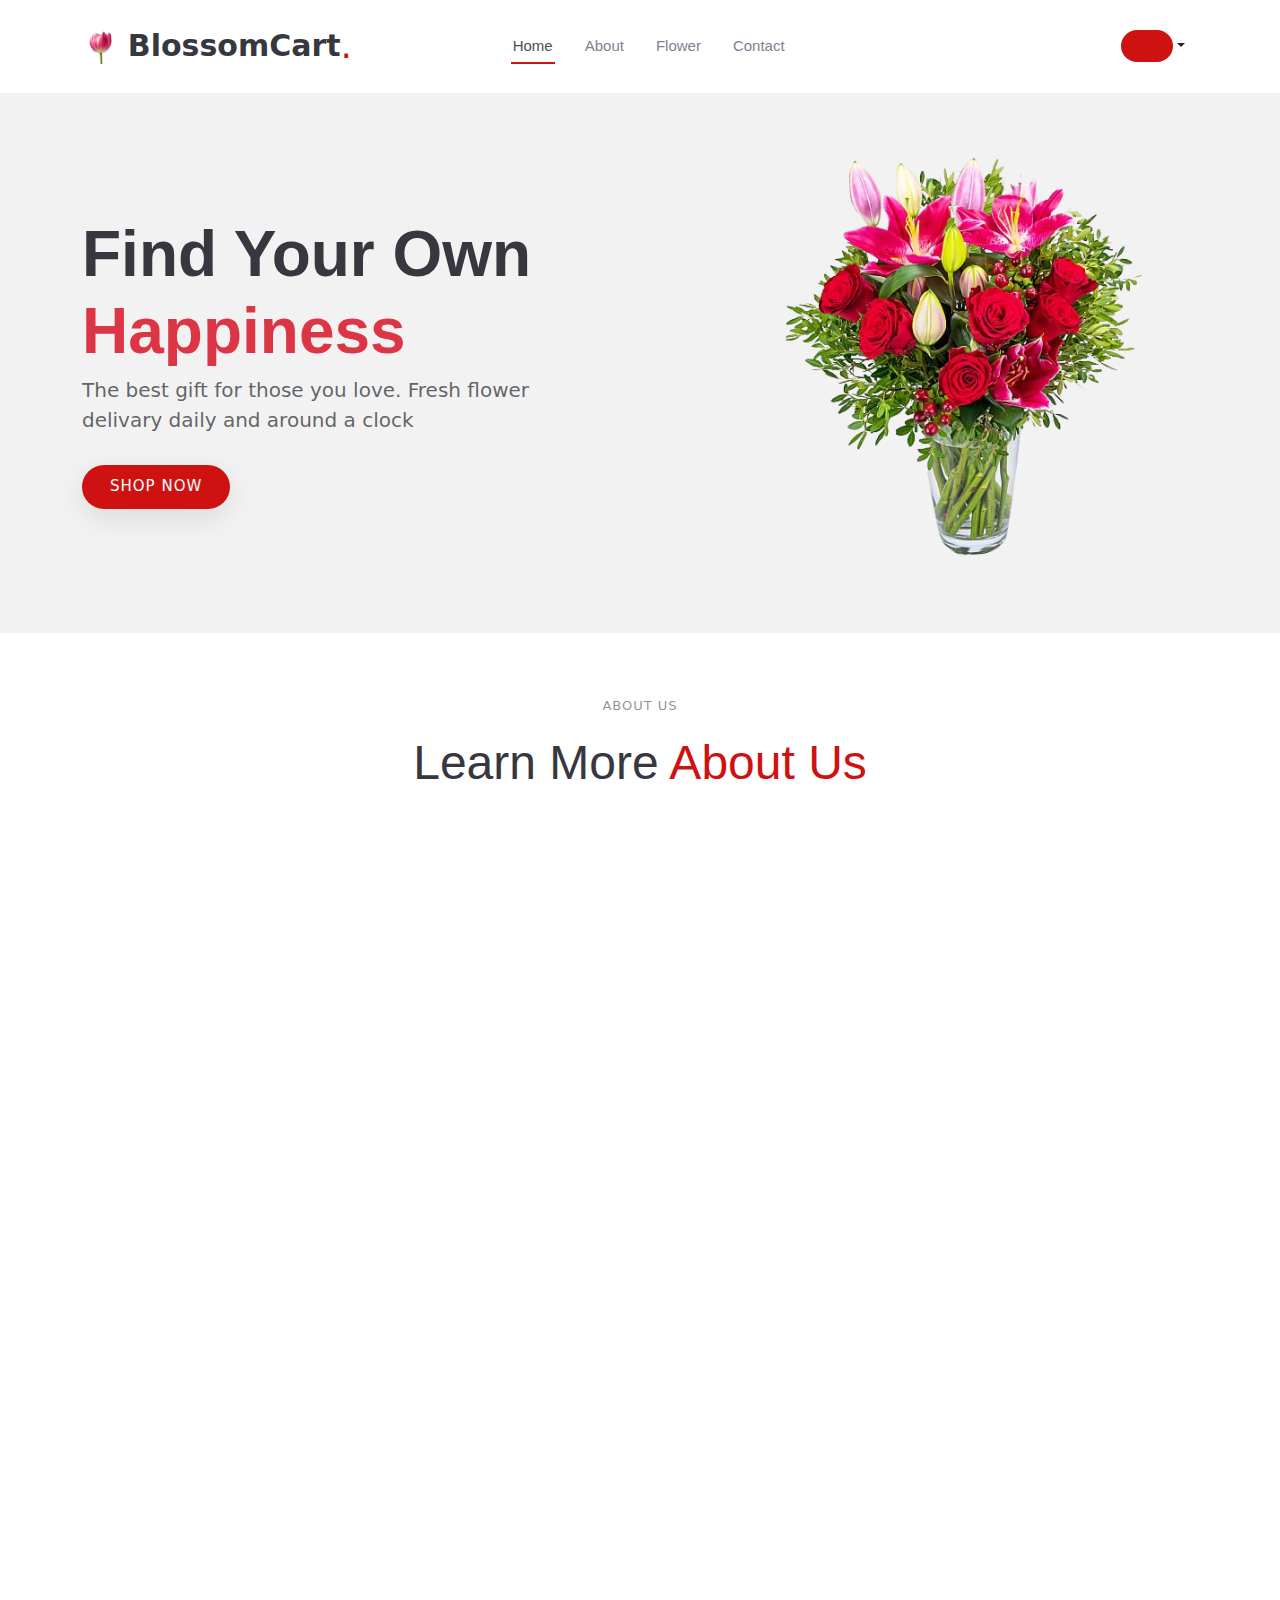
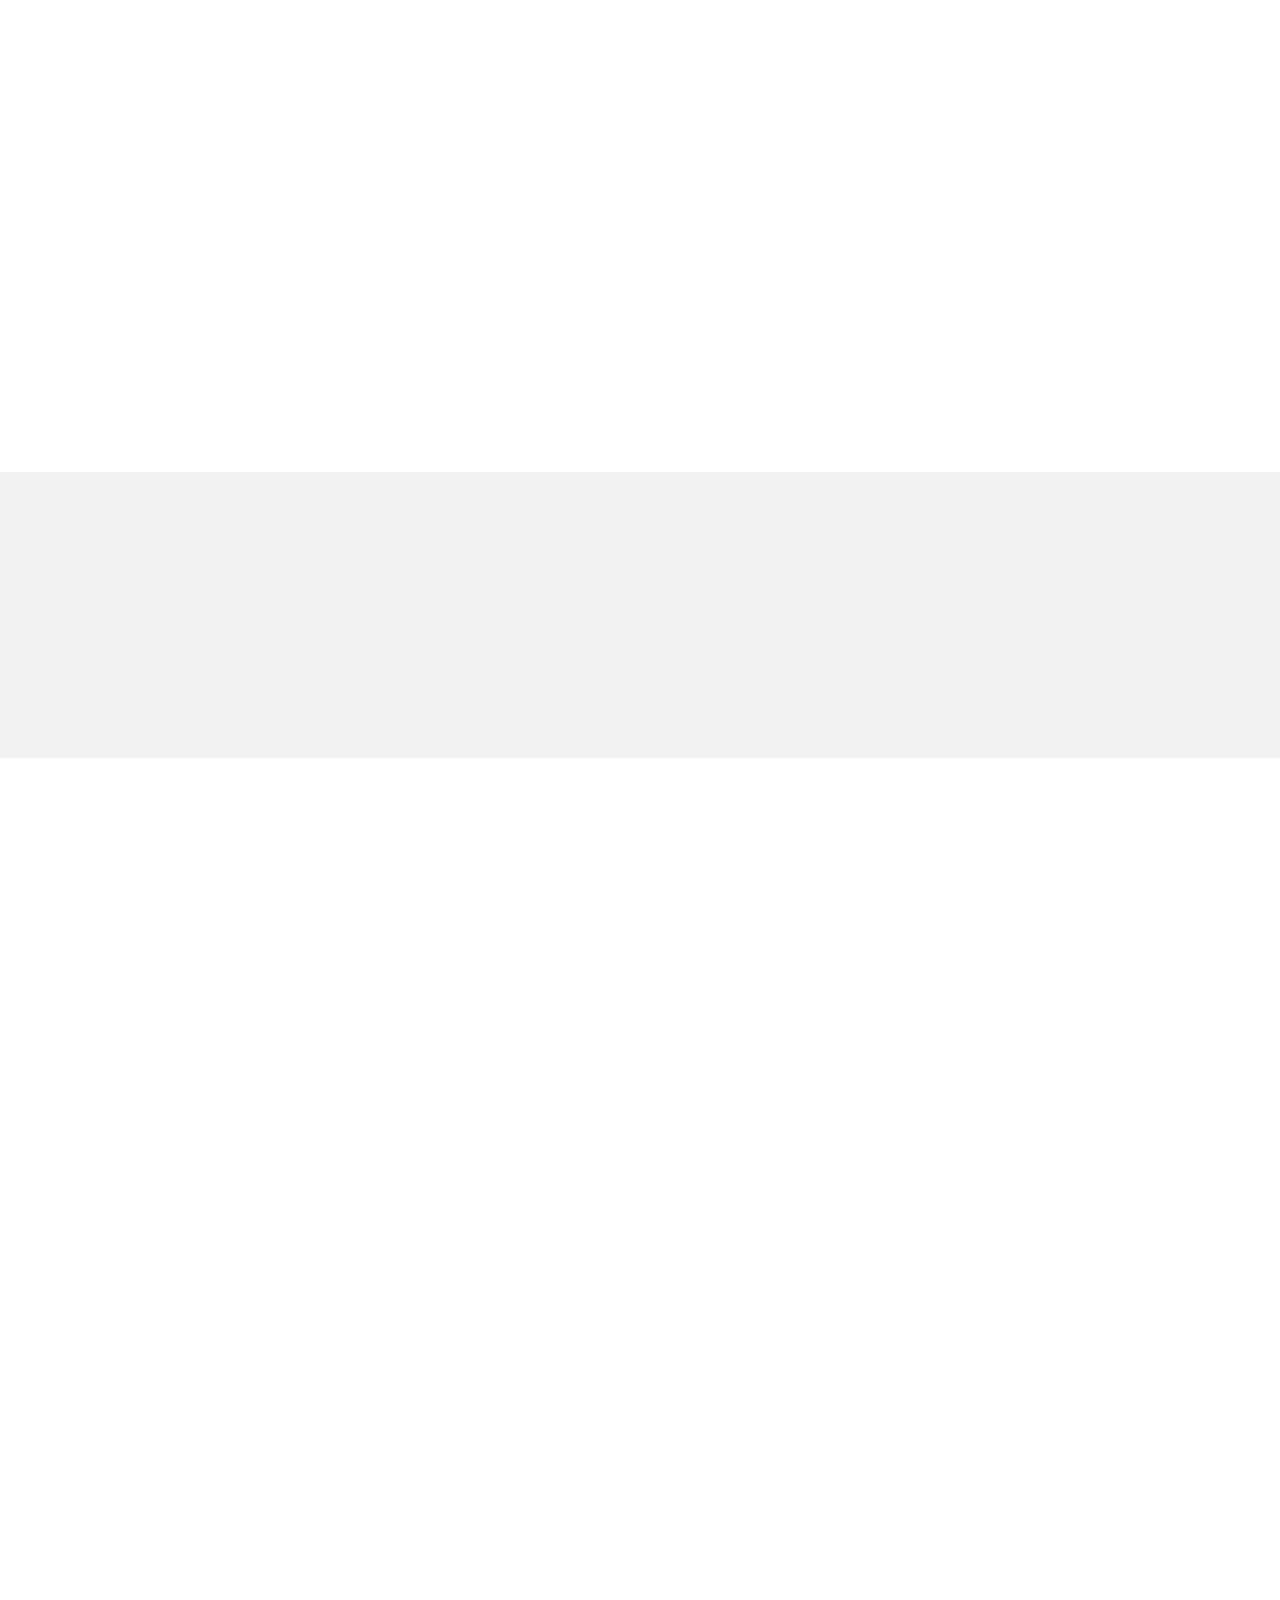
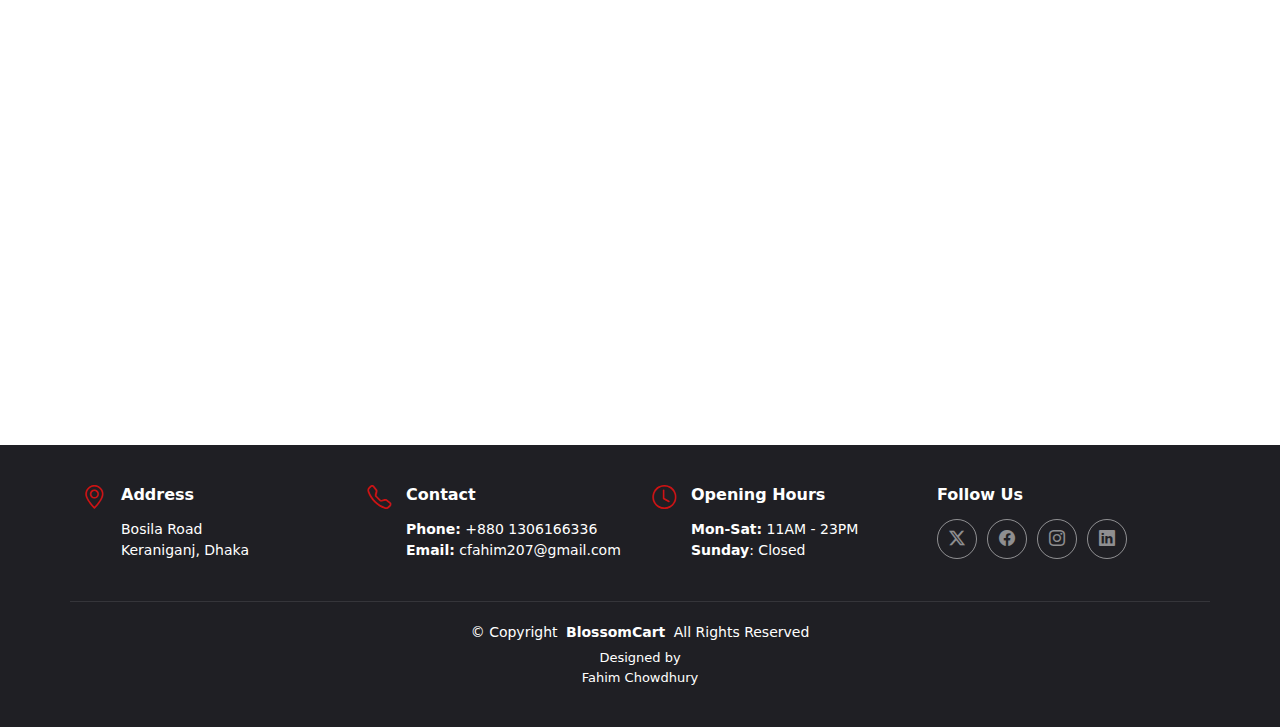
<file: index.html>
<!DOCTYPE html>
<html lang="en">

<head>
  <meta charset="utf-8">
  <meta content="width=device-width, initial-scale=1.0" name="viewport">
  <title>BlossomCart</title>
  <meta name="description" content="">
  <meta name="keywords" content="">

  <!-- Favicons -->

  <link href="assets/img/apple-touch-icon.png" rel="apple-touch-icon">

  <!-- Fonts -->
  <!-- <link href="https://fonts.googleapis.com" rel="preconnect">
  <link href="https://fonts.gstatic.com" rel="preconnect" crossorigin>
  <link href="https://fonts.googleapis.com/css2?family=Roboto:ital,wght@0,100;0,300;0,400;0,500;0,700;0,900;1,100;1,300;1,400;1,500;1,700;1,900&family=Inter:wght@100;200;300;400;500;600;700;800;900&family=Amatic+SC:wght@400;700&display=swap" rel="stylesheet"> -->

  <!-- Vendor CSS Files -->
  <link href="assets/vendor/bootstrap/css/bootstrap.min.css" rel="stylesheet">
  <link href="assets/vendor/bootstrap-icons/bootstrap-icons.css" rel="stylesheet">
  <link href="assets/vendor/aos/aos.css" rel="stylesheet">
  <link href="assets/vendor/glightbox/css/glightbox.min.css" rel="stylesheet">
  <link href="assets/vendor/swiper/swiper-bundle.min.css" rel="stylesheet">

  <!-- Main CSS File -->
  <link href="assets/css/main.css" rel="stylesheet">

 

  <link rel="stylesheet" href="https://cdnjs.cloudflare.com/ajax/libs/font-awesome/6.6.0/css/all.min.css" integrity="sha512-Kc323vGBEqzTmouAECnVceyQqyqdsSiqLQISBL29aUW4U/M7pSPA/gEUZQqv1cwx4OnYxTxve5UMg5GT6L4JJg==" crossorigin="anonymous" referrerpolicy="no-referrer" />
</head>

<body class="index-page">

  <header id="header" class="header d-flex align-items-center sticky-top">
    <div class="container position-relative d-flex align-items-center justify-content-between">

      <a href="index.html" class="logo d-flex align-items-center me-auto me-xl-0">
        
          <img src="images/navicon.png" alt="">
        <h1 class="sitename">BlossomCart</h1>
        <span>.</span>
      </a>

      <nav id="navmenu" class="navmenu">
        <ul>
          <li><a href="#hero" class="active">Home<br></a></li>
          <li><a href="#about">About</a></li>
          <li><a href="#menu">Flower</a></li>
          <li><a href="#contact">Contact</a></li>
        </ul>
        <i class="mobile-nav-toggle d-xl-none bi bi-list"></i>
      </nav>

      
      <ul id="coustomer_info" class="">
          
      </ul>
      

      
                      <div class="dropdown">
  <button class="btn  dropdown-toggle" type="button" data-bs-toggle="dropdown" aria-expanded="false">
    <i class="fa-regular fa-user btn-getstarted"></i>
  </button>
  <ul id="dropdownmenu" class="dropdown-menu">

  </ul>
</div>


    </div>
  </header>

  <main class="main">

    <!-- Hero Section -->
    <section id="hero" class="hero section light-background">

      <div class="container">
        <div class="row gy-4 justify-content-center justify-content-lg-between">
          <div class="col-lg-5 order-2 order-lg-1 d-flex flex-column justify-content-center">
            <h1 data-aos="fade-up">Find Your Own <br ><span class="text-danger">Happiness</span></h1>
            <p data-aos="fade-up" data-aos-delay="100">The best gift for those you love. Fresh flower delivary daily and around a clock</p>
            <div class="d-flex" data-aos="fade-up" data-aos-delay="200">
              <a href="#menu" class="btn-get-started">SHOP NOW</a>
            </div>
          </div>
          <div class="col-lg-5 order-1 order-lg-2 hero-img" data-aos="zoom-out">
            <img src="images/1.png" class="img-fluid animated" alt="">
          </div>
        </div>
      </div>

    </section><!-- /Hero Section -->

    <!-- About Section -->
    <section id="about" class="about section">

      <!-- Section Title -->
      <div class="container section-title" data-aos="fade-up">
        <h2>About Us<br></h2>
        <p><span>Learn More</span> <span class="description-title">About Us</span></p>
      </div><!-- End Section Title -->

      <div class="container">

        <div class="row gy-4">
          <div class="col-lg-7" data-aos="fade-up" data-aos-delay="100">
            <img src="images/banner2.jpg" class="img-fluid mb-4" alt="">
            
          </div>
          <div class="col-lg-5" data-aos="fade-up" data-aos-delay="250">
            <div class="content ps-0 ps-lg-5">
              <p class="fst-italic">
               Discover a world of vibrant blooms and stunning arrangements at our online flower shop. Whether you're celebrating a special occasion or simply brightening someone's day, our carefully curated selection of fresh flowers is designed to bring joy and beauty to every moment. Shop with us and let nature's finest creations speak the language of love and happiness

              </p>
              <ul>
                <li><i class="bi bi-check-circle-fill"></i> <span>Facilisis sed odio morbi quis commodo odio. Tristique et egestas quis ipsum suspendisse ultrices.</span></li>
                <li><i class="bi bi-check-circle-fill"></i> <span>Duis at consectetur lorem donec massa. Sagittis id consectetur purus ut faucibus</span></li>
                <li><i class="bi bi-check-circle-fill"></i> <span>Eu tincidunt tortor aliquam nulla facilisi cras fermentum odio eu</span></li>
              </ul>
              <p>
                Ullamco laboris nisi ut aliquip ex ea commodo consequat. Duis aute irure dolor in reprehenderit in voluptate
                velit esse cillum dolore eu fugiat nulla pariatur. Excepteur sint occaecat cupidatat non proident
              </p>

              <div class="position-relative mt-4">
                <img src="images/banner.jpg" class="img-fluid" alt="">
                <a href="https://www.youtube.com/shorts/wgkcBTyDWOg" class="glightbox pulsating-play-btn"></a>
              </div>
            </div>
          </div>
        </div>

      </div>

    </section><!-- /About Section -->

    <!-- Flowr Section -->
    <section id="menu" class="menu section">

      <!-- Section Title -->
      <div class="container section-title" data-aos="fade-up">
        <h2>Products</h2>
        <p><span>Check Our</span> <span class="description-title">BlosssomCart</span></p>
      </div><!-- End Section Title -->

      <div class="container">

        <ul id="category" class="nav nav-tabs d-flex justify-content-center" data-aos="fade-up" data-aos-delay="100">

          <!-- End tab nav item -->
        </ul>

        <div class="tab-content" data-aos="fade-up" data-aos-delay="200">

          <div class="tab-pane fade active show" id="menu-starters">

            <div class="tab-header text-center">
              <p>Flowers</p>
            </div>

            <div id="flower-container" class="row gy-5">

              
                <!-- Menu Item -->

              
        </div>

      </div>

    </section><!-- /Menu Section -->

    <!-- Testimonials Section -->
    <section id="testimonials" class="testimonials section light-background">

      <!-- Section Title -->
      <div class="container section-title" data-aos="fade-up">
        <h2>TESTIMONIALS</h2>
        <p>What Are They <span class="description-title">Saying About Us</span></p>
      </div><!-- End Section Title -->

      <div class="container" data-aos="fade-up" data-aos-delay="100">

        <div class="swiper init-swiper">
          <script type="application/json" class="swiper-config">
            {
              "loop": true,
              "speed": 600,
              "autoplay": {
                "delay": 5000
              },
              "slidesPerView": "auto",
              "pagination": {
                "el": ".swiper-pagination",
                "type": "bullets",
                "clickable": true
              }
            }
          </script>
          <div id="Review" class="swiper-wrapper">

          

          </div>
          <div class="swiper-pagination"></div>
        </div>

      </div>

    </section><!-- /Testimonials Section -->

    <!-- Contact Section -->
    <section id="contact" class="contact section">

      <!-- Section Title -->
      <div class="container section-title" data-aos="fade-up">
        <h2>Contact</h2>
        <p><span>Need Help?</span> <span class="description-title">Contact Us</span></p>
      </div><!-- End Section Title -->

      <div class="container" data-aos="fade-up" data-aos-delay="100">

        <div class="mb-5">
          <iframe style="width: 100%; height: 400px;" src="https://www.google.com/maps/embed?pb=!1m14!1m8!1m3!1d12097.433213460943!2d-74.0062269!3d40.7101282!3m2!1i1024!2i768!4f13.1!3m3!1m2!1s0x0%3A0xb89d1fe6bc499443!2sDowntown+Conference+Center!5e0!3m2!1smk!2sbg!4v1539943755621" frameborder="0" allowfullscreen=""></iframe>
        </div><!-- End Google Maps -->

        <div class="row gy-4">

          <div class="col-md-6">
            <div class="info-item d-flex align-items-center" data-aos="fade-up" data-aos-delay="200">
              <i class="icon bi bi-geo-alt flex-shrink-0"></i>
              <div>
                <h3>Address</h3>
                <p>Keraniganj,Dhaka</p>
              </div>
            </div>
          </div><!-- End Info Item -->

          <div class="col-md-6">
            <div class="info-item d-flex align-items-center" data-aos="fade-up" data-aos-delay="300">
              <i class="icon bi bi-telephone flex-shrink-0"></i>
              <div>
                <h3>Call Us</h3>
                <p>+880 1306166336</p>
              </div>
            </div>
          </div><!-- End Info Item -->

          <div class="col-md-6">
            <div class="info-item d-flex align-items-center" data-aos="fade-up" data-aos-delay="400">
              <i class="icon bi bi-envelope flex-shrink-0"></i>
              <div>
                <h3>Email Us</h3>
                <p>cfahim207@gmail.com</p>
              </div>
            </div>
          </div><!-- End Info Item -->

          <div class="col-md-6">
            <div class="info-item d-flex align-items-center" data-aos="fade-up" data-aos-delay="500">
              <i class="icon bi bi-clock flex-shrink-0"></i>
              <div>
                <h3>Opening Hours<br></h3>
                <p><strong>Mon-Sat:</strong> 11AM - 23PM; <strong>Sunday:</strong> Closed</p>
              </div>
            </div>
          </div><!-- End Info Item -->

        </div>

        <form action="" method="post" class="mt-5" data-aos="fade-up" data-aos-delay="600">
          <div class="row gy-4">

            <div class="col-md-6">
              <input id="contact-name" type="text" name="name" class="form-control" placeholder="Your Name" required="">
            </div>

            <div class="col-md-6 ">
              <input id="contact-phone" type="number" class="form-control" name="number" placeholder="Your number" required="">
            </div>

            <div class="col-md-12">
              <textarea id="contact-problem" class="form-control" name="message" rows="6" placeholder="Message" required=""></textarea>
            </div>

            <div id="error" class="col-md-12 text-center">

              <button class="btn btn-danger" onclick="handlecontact(event)" type="submit">Send Message</button>
            </div>
            
            

          </div>
        </form><!-- End Contact Form -->

      </div>

    </section><!-- /Contact Section -->

  </main>

  <footer id="footer" class="footer dark-background">

    <div class="container">
      <div class="row gy-3">
        <div class="col-lg-3 col-md-6 d-flex">
          <i class="bi bi-geo-alt icon"></i>
          <div class="address">
            <h4>Address</h4>
            <p>Bosila Road</p>
            <p>Keraniganj, Dhaka</p>
            <p></p>
          </div>

        </div>

        <div class="col-lg-3 col-md-6 d-flex">
          <i class="bi bi-telephone icon"></i>
          <div>
            <h4>Contact</h4>
            <p>
              <strong>Phone:</strong> <span>+880 1306166336</span><br>
              <strong>Email:</strong> <span>cfahim207@gmail.com</span><br>
            </p>
          </div>
        </div>

        <div class="col-lg-3 col-md-6 d-flex">
          <i class="bi bi-clock icon"></i>
          <div>
            <h4>Opening Hours</h4>
            <p>
              <strong>Mon-Sat:</strong> <span>11AM - 23PM</span><br>
              <strong>Sunday</strong>: <span>Closed</span>
            </p>
          </div>
        </div>

        <div class="col-lg-3 col-md-6">
          <h4>Follow Us</h4>
          <div class="social-links d-flex">
            <a href="#" class="twitter"><i class="bi bi-twitter-x"></i></a>
            <a href="#" class="facebook"><i class="bi bi-facebook"></i></a>
            <a href="#" class="instagram"><i class="bi bi-instagram"></i></a>
            <a href="#" class="linkedin"><i class="bi bi-linkedin"></i></a>
          </div>
        </div>

      </div>
    </div>

    <div class="container copyright text-center mt-4">
      <p>© <span>Copyright</span> <strong class="px-1 sitename">BlossomCart</strong> <span>All Rights Reserved</span></p>
      <div class="credits">
        <!-- All the links in the footer should remain intact. -->
        <!-- You can delete the links only if you've purchased the pro version. -->
        <!-- Licensing information: https://bootstrapmade.com/license/ -->
        <!-- Purchase the pro version with working PHP/AJAX contact form: [buy-url] -->
        Designed by <p>Fahim Chowdhury</p>
      </div>
    </div>

  </footer>

  <!-- Scroll Top -->
  <a href="#" id="scroll-top" class="scroll-top d-flex align-items-center justify-content-center"><i class="bi bi-arrow-up-short"></i></a>

  <!-- Preloader -->
  <div id="preloader"></div>

  <!-- Vendor JS Files -->
  <script src="assets/vendor/bootstrap/js/bootstrap.bundle.min.js"></script>
  <script src="assets/vendor/php-email-form/validate.js"></script>
  <script src="assets/vendor/aos/aos.js"></script>
  <script src="assets/vendor/glightbox/js/glightbox.min.js"></script>
  <script src="assets/vendor/purecounter/purecounter_vanilla.js"></script>
  <script src="assets/vendor/swiper/swiper-bundle.min.js"></script>

  <!-- Main JS File -->
  <script src="flower.js"></script>
  <script src="signup.js"></script>
  <script src="dashboard.js"></script>
  <script src="order.js"></script>
  <script src="assets/js/main.js"></script>
  

</body>

</html>
</file>
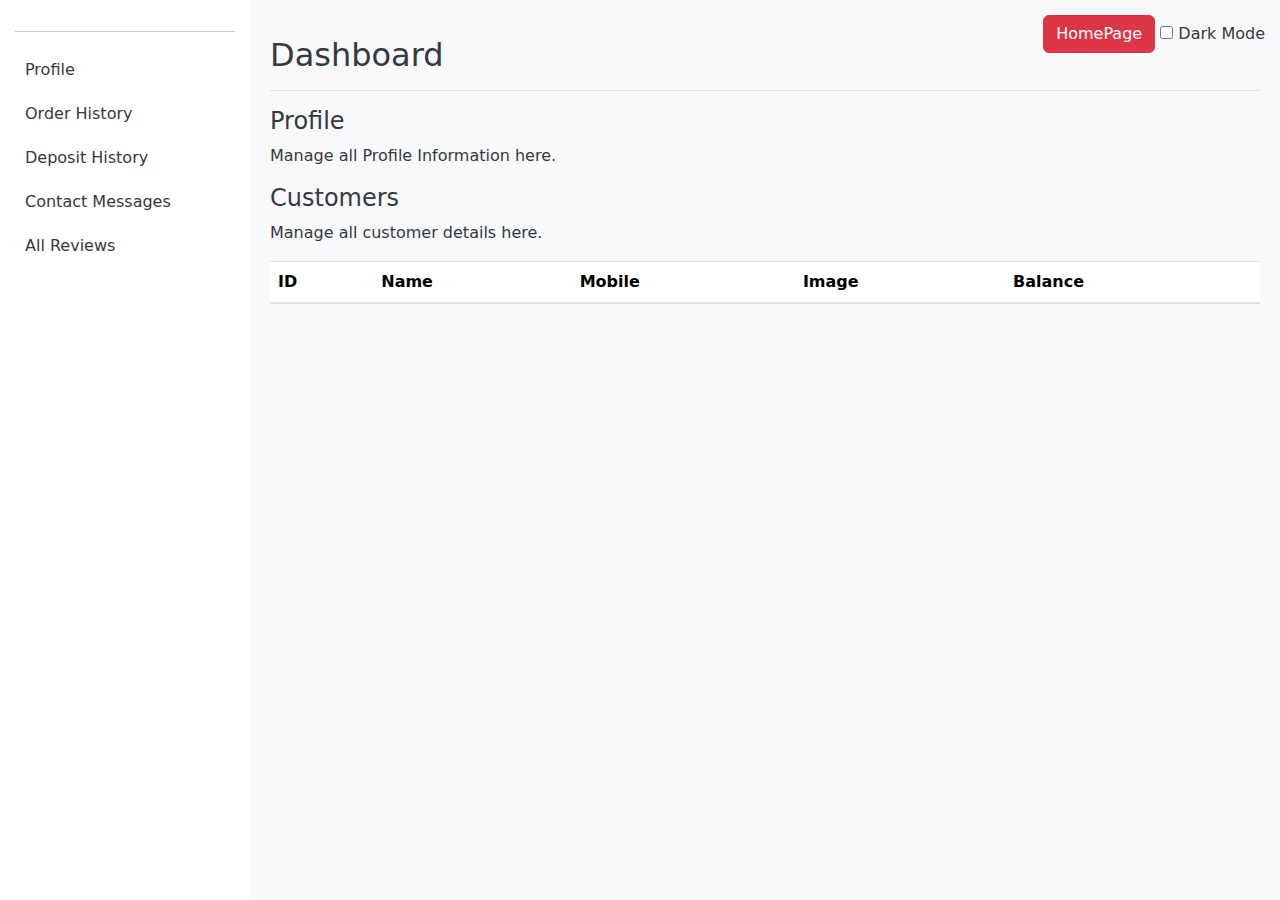
<file: dashboard.html>
<!DOCTYPE html>
<html lang="en">
<head>
    <meta charset="UTF-8">
    <meta name="viewport" content="width=device-width, initial-scale=1.0">
    <title>Admin Dashboard</title>
    <!-- Bootstrap CSS -->
    <link href="https://stackpath.bootstrapcdn.com/bootstrap/4.5.2/css/bootstrap.min.css" rel="stylesheet">
     <link href="https://cdn.jsdelivr.net/npm/bootstrap@5.3.3/dist/css/bootstrap.min.css" rel="stylesheet" integrity="sha384-QWTKZyjpPEjISv5WaRU9OFeRpok6YctnYmDr5pNlyT2bRjXh0JMhjY6hW+ALEwIH" crossorigin="anonymous">
    <style>
        body.light-mode {
            background-color: #f8f9fa;
            color: #343a40;
        }
        body.dark-mode {
            background-color: #343a40;
            color: #f8f9fa;
        }
        .sidebar {
            height: 100vh;
            padding: 15px;
            position: fixed;
            top: 0;
            left: 0;
            width: 250px;
            transition: all 0.3s;
        }
        .sidebar.light-mode {
            background-color: #ffffff;
            color: #343a40;
        }
        .sidebar.dark-mode {
            background-color: #343a40;
            color: #f8f9fa;
        }
        .sidebar a {
            padding: 10px;
            display: block;
            text-decoration: none;
            color: inherit;
        }
        .sidebar a:hover {
            background-color: #495057;
            border-radius: 5px;
        }
        .content {
            padding: 20px;
            margin-left: 250px;
            transition: margin-left 0.3s;
        }
        .toggle-btn {
            padding: 10px 15px;
            border: none;
            position: fixed;
            top: 15px;
            left: 15px;
            cursor: pointer;
            z-index: 1000;
            display: none;
        }
        .toggle-btn.light-mode {
            background-color: #343a40;
            color: white;
        }
        .toggle-btn.dark-mode {
            background-color: #ffffff;
            color: #343a40;
        }
        .mode-switch {
            position: absolute;
            top: 15px;
            right: 15px;
        }
        @media (max-width: 768px) {
            .sidebar {
                width: 250px;
                left: -250px;
            }
            .sidebar.show {
                left: 0;
            }
            .content {
                margin-left: 0;
            }
            .toggle-btn {
                display: block;
            }
        }

        .profile-img {
            width: 150px;
            height: 150px;
            object-fit: cover;
            border-radius: 50%;
            margin-bottom: 20px;
        }

        .profile-info h2 {
            font-size: 24px;
            margin-bottom: 5px;
        }

        .profile-info p {
            margin-bottom: 15px;
            color: gray;
        }

        .nav-tabs .nav-link.active {
            background-color: #007bff;
            color: #fff;}
    </style>

    
</head>
<body class="light-mode">
    <!-- Toggle Button for Sidebar -->
    <button class="toggle-btn light-mode" onclick="toggleSidebar()">☰ Menu</button>

    <!-- Sidebar -->
    <div class="sidebar light-mode" id="sidebar">
        <h4 id="admin_user"></h4>
        <hr>
        <ul class="nav flex-column">
            <li class="nav-item">
                <a class="nav-link active" href="#" onclick="showSection('profile')">Profile</a>
            </li>
            <li id="customer_user" class="nav-item">
               
            </li>
            <li class="nav-item">
                <a class="nav-link" href="#" onclick="showSection('orderHistory')">Order History</a>
            </li>
            <li class="nav-item">
                <a class="nav-link" href="#" onclick="showSection('depositHistory')">Deposit History</a>
            </li>
            <li id="flower-user" class="nav-item">
                
            </li>
            <li id="contact_user" class="nav-item">
                <a class="nav-link" href="#" onclick="showSection('contactMessages')">Contact Messages</a>
            </li>
            <li id="review_user" class="nav-item">
                <a class="nav-link" href="#" onclick="showSection('Reviews')">All Reviews</a>
            </li>
        </ul>
    </div>

    <!-- Main Content -->
    <div class="content light-mode" id="content">
        <div class="d-flex justify-content-between flex-wrap flex-md-nowrap align-items-center pt-3 pb-2 mb-3 border-bottom">
            <h1 class="h2">Dashboard</h1>
            <!-- Mode Switch -->
            <div class="mode-switch">
                <a class="btn btn-danger" href="index.html">HomePage</a>
                <label>
                    <input type="checkbox" id="modeToggle" onclick="toggleMode()"> Dark Mode
                </label>
                
            </div>
        </div>

        <div id="profile" class="dashboard-section">
            <h4>Profile</h4>
            <p>Manage all Profile Information here.</p>
            <!-- Customer details or table -->
<div id="profiles" class="text-center ">

</div>
        </div>
        <div id="customers" class="dashboard-section">
            <h4>Customers</h4>
            <p>Manage all customer details here.</p>
            <!-- Customer details or table -->

            <table class="table">
  <thead>
    <tr>
      <th scope="col">ID</th>
      <th scope="col">Name</th>
      <th scope="col">Mobile</th>
      <th scope="col">Image</th>
      <th scope="col">Balance</th>
    </tr>
  </thead>
  <tbody id="Coustomers">
    <tr>
      
    </tr>
    
  </tbody>
</table>
        </div>

        <div id="orderHistory" class="dashboard-section" style="display:none;">
            <h4>Order History</h4>
            <p>Review order history here.</p>
            <!-- Order history table -->

                   <table class="table">
  <thead>
    <tr>
      <th scope="col">ID</th>
      <th scope="col">Flower Id</th>
      <th scope="col">Customer</th>
      <th scope="col">Order Status</th>
      <th scope="col">Cancel</th>
    </tr>
  </thead>
  <tbody id="orders">
    <tr>
      
    </tr>
    
  </tbody>
</table>
        </div>

        <div id="depositHistory" class="dashboard-section" style="display:none;">
            <h4>Deposit History</h4>
            <p>Manage deposit transactions here.</p>
            <!-- Deposit history table -->

             <table class="table">
  <thead>
    <tr>
      <th scope="col">Coustomer</th>
      <th scope="col">amount</th>
      <th scope="col">Time</th>
    </tr>
  </thead>
  <tbody id="deposits">
    <tr>
      
    </tr>
    
  </tbody>
</table>
        </div>

        <div id="flowers" class="dashboard-section" style="display:none;">
            <h4>Flowers</h4>
            <p>Manage flowers inventory here.</p>

            <!-- Button trigger modal -->
<button type="button" class="btn btn-danger mt-3 mb-3" data-bs-toggle="modal" data-bs-target="#exampleModal">
  Add Flower
</button>

<!-- Modal -->
<div class="modal fade" id="exampleModal" tabindex="-1" aria-labelledby="exampleModalLabel" aria-hidden="true">
  <div class="modal-dialog">
    <div class="modal-content">
      <div class="modal-header">
        <h1 class="modal-title fs-5" id="exampleModalLabel">Add Flower</h1>
        <button type="button" class="btn-close" data-bs-dismiss="modal" aria-label="Close"></button>
      </div>
      <div class="modal-body">
        <form class="p-2" action="" >
          <label for="category">Choose Category:</label>
                     <select id="category" name="category" multiple>
    
  </select>
  <br>
          <label for="color">Choose Color:</label>
                     <select id="color" name="color" multiple>
    
  </select> <br>
                    
                    <input id="name" class="input my-2 p-1" type="text" placeholder="Flower Name" required>
                    <input id="flower_image" class="input my-2 p-1" type="file" accept="image/jpeg, image/jpg, image/png, image/webp" placeholder="Image here" required>
                    <input id="price" class="input my-2 p-1" type="number" placeholder="Price" required>
        </form>
      </div>
      <div class="modal-footer">
        <button type="button" class="btn btn-secondary" data-bs-dismiss="modal">Close</button>
        <button type="submit" onclick="handleAddFlower(event)" class="btn btn-danger">Submit</button>
      </div>
    </div>
  </div>
</div>


<!-- Update Flower Modal -->
<div class="modal fade" id="updateFlowerModal" tabindex="-1" aria-labelledby="updateFlowerModalLabel" aria-hidden="true">
    <div class="modal-dialog">
        <div class="modal-content">
            <div class="modal-header">
                <h5 class="modal-title" id="updateFlowerModalLabel">Update Flower</h5>
                <button type="button" class="btn-close" data-bs-dismiss="modal" aria-label="Close"></button>
            </div>
            <div class="modal-body">
                <form id="updateFlowerForm">
                    <input type="hidden" id="flowerId" />

                    <div class="mb-3">
                        <label for="editFlowerName" class="form-label">Flower Name</label>
                        <input type="text" class="form-control" id="editFlowerName" required />
                    </div>

                    <div class="mb-3">
                        <label for="editFlowerPrice" class="form-label">Price</label>
                        <input type="number" class="form-control" id="editFlowerPrice" required />
                    </div>

                    <div class="mb-3">
                        <label for="editFlowerCategory" class="form-label">Category</label>
                        <select id="editFlowerCategory" class="form-select" multiple>
                            <!-- Populate categories dynamically -->
                        </select>
                    </div>

                    <div class="mb-3">
                        <label for="editFlowerColor" class="form-label">Color</label>
                        <select id="editFlowerColor" class="form-select" multiple>
                            <!-- Populate colors dynamically -->
                        </select>
                    </div>

                    <div class="mb-3">
                        <label for="editFlowerImage" class="form-label">Flower Image</label>
                        <input type="file" class="form-control" id="editFlowerImage" />
                        <img id="editFlowerImagePreview" class="img-fluid mt-2" alt="Flower Image" />
                    </div>

                    <button type="submit" class="btn btn-danger">Update Flower</button>
                    <button type="submit" class="btn btn-info">Close</button>
                </form>
            </div>
        </div>
    </div>
</div>

            
            <!-- Flowers table or inventory -->
                           <table class="table">
  <thead>
    <tr>
      <th scope="col">ID</th>
      <th scope="col">Name</th>
      <th scope="col">Category</th>
      <th scope="col">Color</th>
      <th scope="col">Price</th>
      <th scope="col">Action</th>
    </tr>
  </thead>
  <tbody id="flowerDetails">
    <tr>
      
    </tr>
    
  </tbody>
</table>
        </div>

        <div id="contactMessages" class="dashboard-section" style="display:none;">
            <h4>Contact Messages</h4>
            <p>View and respond to contact messages here.</p>
            <!-- Contact messages list -->

                               <table class="table">
  <thead>
    <tr>
      <th scope="col">ID</th>
      <th scope="col">Name</th>
      <th scope="col">Phone Number</th>
      <th scope="col">Message</th>
      
    </tr>
  </thead>
  <tbody id="contactUs">
    <tr>
      
    </tr>
    
  </tbody>
</table>
        </div>

        <div id="Reviews" class="dashboard-section" style="display:none;">
            <h4>Reviews</h4>
            <p>Adjust site Review here.</p>
            <!-- Review form -->

                           <table class="table">
  <thead>
    <tr>
      <th scope="col">ID</th>
      <th scope="col">Reviewer</th>
      <th scope="col">Image</th>
      <th scope="col">Flower</th>
      <th scope="col">Review</th>
      <th scope="col">Rating</th>
      <th scope="col">Time</th>
      
    </tr>
  </thead>
  <tbody id="AllReview">
    <tr>
      
    </tr>
    
  </tbody>
</table>
        </div>
    </div>

    <!-- Bootstrap JS, Popper.js, and jQuery -->
    <script src="https://code.jquery.com/jquery-3.5.1.slim.min.js"></script>
    <script src="dashboard.js"></script>
    <script src="https://cdn.jsdelivr.net/npm/@popperjs/core@2.0.7/dist/umd/popper.min.js"></script>
    <script src="https://stackpath.bootstrapcdn.com/bootstrap/4.5.2/js/bootstrap.min.js"></script>

    <!-- JavaScript for Sidebar Toggle, Section Display, and Theme Switch -->
    <script>
        function toggleSidebar() {
            document.getElementById("sidebar").classList.toggle("show");
        }

        function showSection(section) {
            // Hide all sections
            var sections = document.querySelectorAll('.dashboard-section');
            sections.forEach(function (sec) {
                sec.style.display = 'none';
            });

            // Show the selected section
            document.getElementById(section).style.display = 'block';
        }

        function toggleMode() {
            var body = document.body;
            var sidebar = document.getElementById("sidebar");
            var content = document.getElementById("content");
            var toggleBtn = document.querySelector(".toggle-btn");

            if (body.classList.contains("light-mode")) {
                body.classList.remove("light-mode");
                body.classList.add("dark-mode");
                sidebar.classList.remove("light-mode");
                sidebar.classList.add("dark-mode");
                content.classList.remove("light-mode");
                content.classList.add("dark-mode");
                toggleBtn.classList.remove("light-mode");
                toggleBtn.classList.add("dark-mode");
            } else {
                body.classList.remove("dark-mode");
                body.classList.add("light-mode");
                sidebar.classList.remove("dark-mode");
                sidebar.classList.add("light-mode");
                content.classList.remove("dark-mode");
                content.classList.add("light-mode");
                toggleBtn.classList.remove("dark-mode");
                toggleBtn.classList.add("light-mode");
            }
        }
    </script>
    <script src="https://cdn.jsdelivr.net/npm/bootstrap@5.3.3/dist/js/bootstrap.bundle.min.js" integrity="sha384-YvpcrYf0tY3lHB60NNkmXc5s9fDVZLESaAA55NDzOxhy9GkcIdslK1eN7N6jIeHz" crossorigin="anonymous"></script>
</body>
</html>
</file>
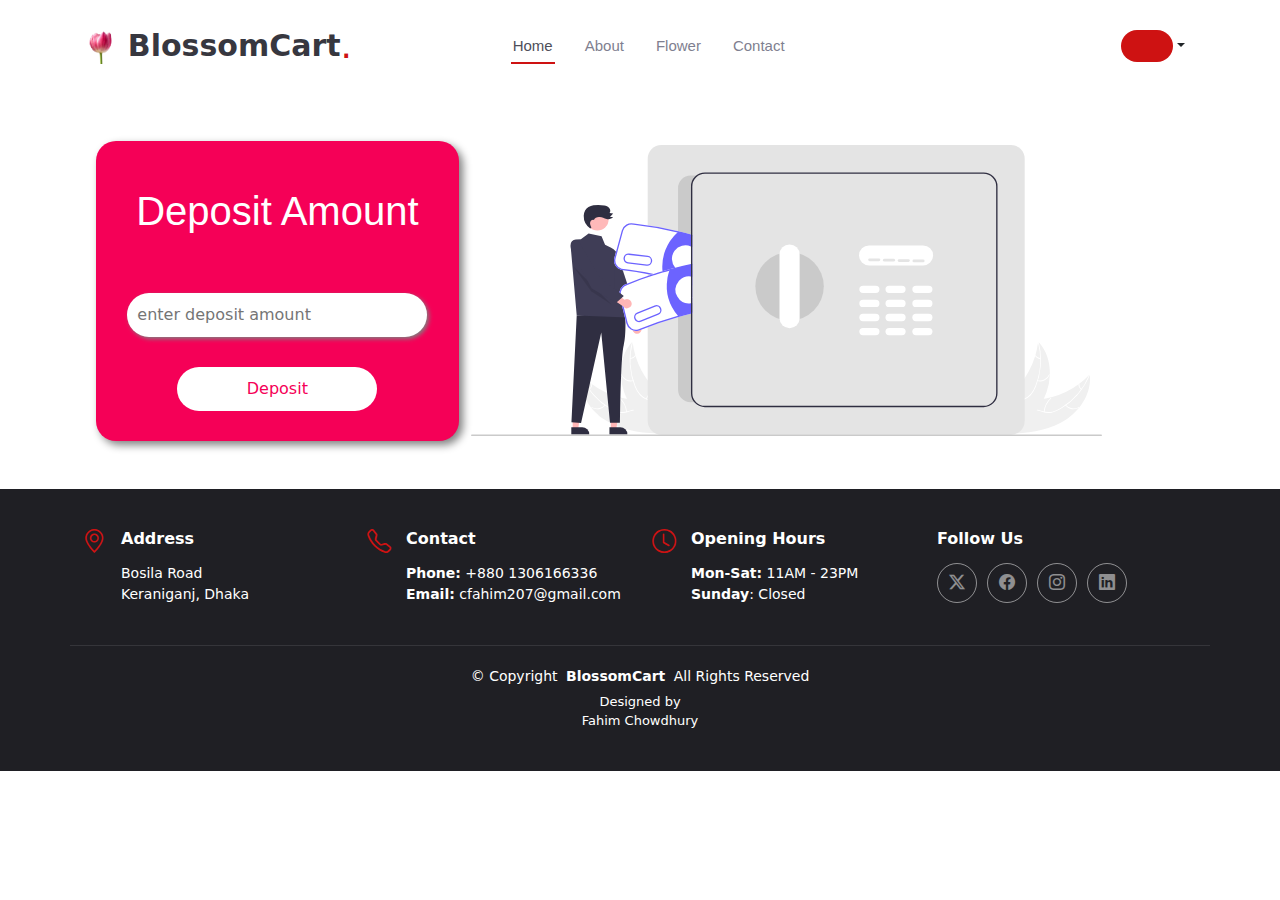
<file: deposit.html>
<!DOCTYPE html>
<html lang="en">

<head>
  <meta charset="utf-8">
  <meta content="width=device-width, initial-scale=1.0" name="viewport">
  <title>Deposite</title>
  <meta name="description" content="">
  <meta name="keywords" content="">

  <!-- Favicons -->
  <link href="assets/img/favicon.png" rel="icon">
  <link href="assets/img/apple-touch-icon.png" rel="apple-touch-icon">

  <!-- Fonts -->
  <!-- <link href="https://fonts.googleapis.com" rel="preconnect">
  <link href="https://fonts.gstatic.com" rel="preconnect" crossorigin>
  <link href="https://fonts.googleapis.com/css2?family=Roboto:ital,wght@0,100;0,300;0,400;0,500;0,700;0,900;1,100;1,300;1,400;1,500;1,700;1,900&family=Inter:wght@100;200;300;400;500;600;700;800;900&family=Amatic+SC:wght@400;700&display=swap" rel="stylesheet"> -->

  <!-- Vendor CSS Files -->
  <link href="assets/vendor/bootstrap/css/bootstrap.min.css" rel="stylesheet">
  <link href="assets/vendor/bootstrap-icons/bootstrap-icons.css" rel="stylesheet">
  <link href="assets/vendor/aos/aos.css" rel="stylesheet">
  <link href="assets/vendor/glightbox/css/glightbox.min.css" rel="stylesheet">
  <link href="assets/vendor/swiper/swiper-bundle.min.css" rel="stylesheet">

  <!-- Main CSS File -->
  <link href="assets/css/main.css" rel="stylesheet">


  <link rel="stylesheet" href="https://cdnjs.cloudflare.com/ajax/libs/font-awesome/6.6.0/css/all.min.css" integrity="sha512-Kc323vGBEqzTmouAECnVceyQqyqdsSiqLQISBL29aUW4U/M7pSPA/gEUZQqv1cwx4OnYxTxve5UMg5GT6L4JJg==" crossorigin="anonymous" referrerpolicy="no-referrer" />
</head>

<body class="index-page">

  <header id="header" class="header d-flex align-items-center sticky-top">
    <div class="container position-relative d-flex align-items-center justify-content-between">

      <a href="index.html" class="logo d-flex align-items-center me-auto me-xl-0">
        <!-- Uncomment the line below if you also wish to use an image logo -->
         <img src="images/navicon.png" alt="">
        <h1 class="sitename">BlossomCart</h1>
        <span>.</span>
      </a>

      <nav id="navmenu" class="navmenu">
        <ul>
          <li><a href="index.html" class="active">Home<br></a></li>
          <li><a href="index.html">About</a></li>
          <li><a href="index.html">Flower</a></li>
          <li><a href="index.html">Contact</a></li>
        </ul>
        <i class="mobile-nav-toggle d-xl-none bi bi-list"></i>
      </nav>

      <ul id="coustomer_info" class="">
          
      </ul>
                      <div class="dropdown">
  <button class="btn  dropdown-toggle" type="button" data-bs-toggle="dropdown" aria-expanded="false">
    <i class="fa-regular fa-user btn-getstarted"></i>
  </button>
  <ul id="dropdownmenu" class="dropdown-menu">
    
  </ul>
</div>


    </div>
  </header>


<!-- signup section -->
<div class="login-container row d-flex justify-content-center align-items-center mt-5 mb-5">
            <div class="col-md-4 input-field">
              <form action="" onsubmit="handledeposit(event)">
                    <p id="error" class="text-white"></p>
                    <h1 class="text-white mb-5">Deposit Amount</h1>
                    <input id="amount" class="Deposit-input" type="number" placeholder="enter deposit amount" required> <br>
                    <button type="submit" class="login-btn">Deposit</button>
                    
                </form>
            </div>
            <div class="col-md-8">
                <img class="deposit-img"  src="./images/Deposit.svg" alt="">
                

            </div>
        </div>
        


<!-- footer section -->

    <footer id="footer" class="footer dark-background">

    <div class="container">
      <div class="row gy-3">
        <div class="col-lg-3 col-md-6 d-flex">
          <i class="bi bi-geo-alt icon"></i>
          <div class="address">
            <h4>Address</h4>
            <p>Bosila Road</p>
            <p>Keraniganj, Dhaka</p>
            <p></p>
          </div>

        </div>

        <div class="col-lg-3 col-md-6 d-flex">
          <i class="bi bi-telephone icon"></i>
          <div>
            <h4>Contact</h4>
            <p>
              <strong>Phone:</strong> <span>+880 1306166336</span><br>
              <strong>Email:</strong> <span>cfahim207@gmail.com</span><br>
            </p>
          </div>
        </div>

        <div class="col-lg-3 col-md-6 d-flex">
          <i class="bi bi-clock icon"></i>
          <div>
            <h4>Opening Hours</h4>
            <p>
              <strong>Mon-Sat:</strong> <span>11AM - 23PM</span><br>
              <strong>Sunday</strong>: <span>Closed</span>
            </p>
          </div>
        </div>

        <div class="col-lg-3 col-md-6">
          <h4>Follow Us</h4>
          <div class="social-links d-flex">
            <a href="#" class="twitter"><i class="bi bi-twitter-x"></i></a>
            <a href="#" class="facebook"><i class="bi bi-facebook"></i></a>
            <a href="#" class="instagram"><i class="bi bi-instagram"></i></a>
            <a href="#" class="linkedin"><i class="bi bi-linkedin"></i></a>
          </div>
        </div>

      </div>
    </div>

    <div class="container copyright text-center mt-4">
      <p>© <span>Copyright</span> <strong class="px-1 sitename">BlossomCart</strong> <span>All Rights Reserved</span></p>
      <div class="credits">
        <!-- All the links in the footer should remain intact. -->
        <!-- You can delete the links only if you've purchased the pro version. -->
        <!-- Licensing information: https://bootstrapmade.com/license/ -->
        <!-- Purchase the pro version with working PHP/AJAX contact form: [buy-url] -->
        Designed by <p>Fahim Chowdhury</p>
      </div>
    </div>

  </footer>

  <!-- Scroll Top -->
  <a href="#" id="scroll-top" class="scroll-top d-flex align-items-center justify-content-center"><i class="bi bi-arrow-up-short"></i></a>

  <!-- Preloader -->
  <div id="preloader"></div>

  <!-- Vendor JS Files -->
  <script src="assets/vendor/bootstrap/js/bootstrap.bundle.min.js"></script>
  <script src="assets/vendor/php-email-form/validate.js"></script>
  <script src="assets/vendor/aos/aos.js"></script>
  <script src="assets/vendor/glightbox/js/glightbox.min.js"></script>
  <script src="assets/vendor/purecounter/purecounter_vanilla.js"></script>
  <script src="assets/vendor/swiper/swiper-bundle.min.js"></script>

  <!-- Main JS File -->
  <script src="flower.js"></script>
  <script src="signup.js"></script>
  <script src="dashboard.js"></script>
  <script src="order.js"></script>
  <script src="assets/js/main.js"></script>
  
  

</body>

</html>
</file>
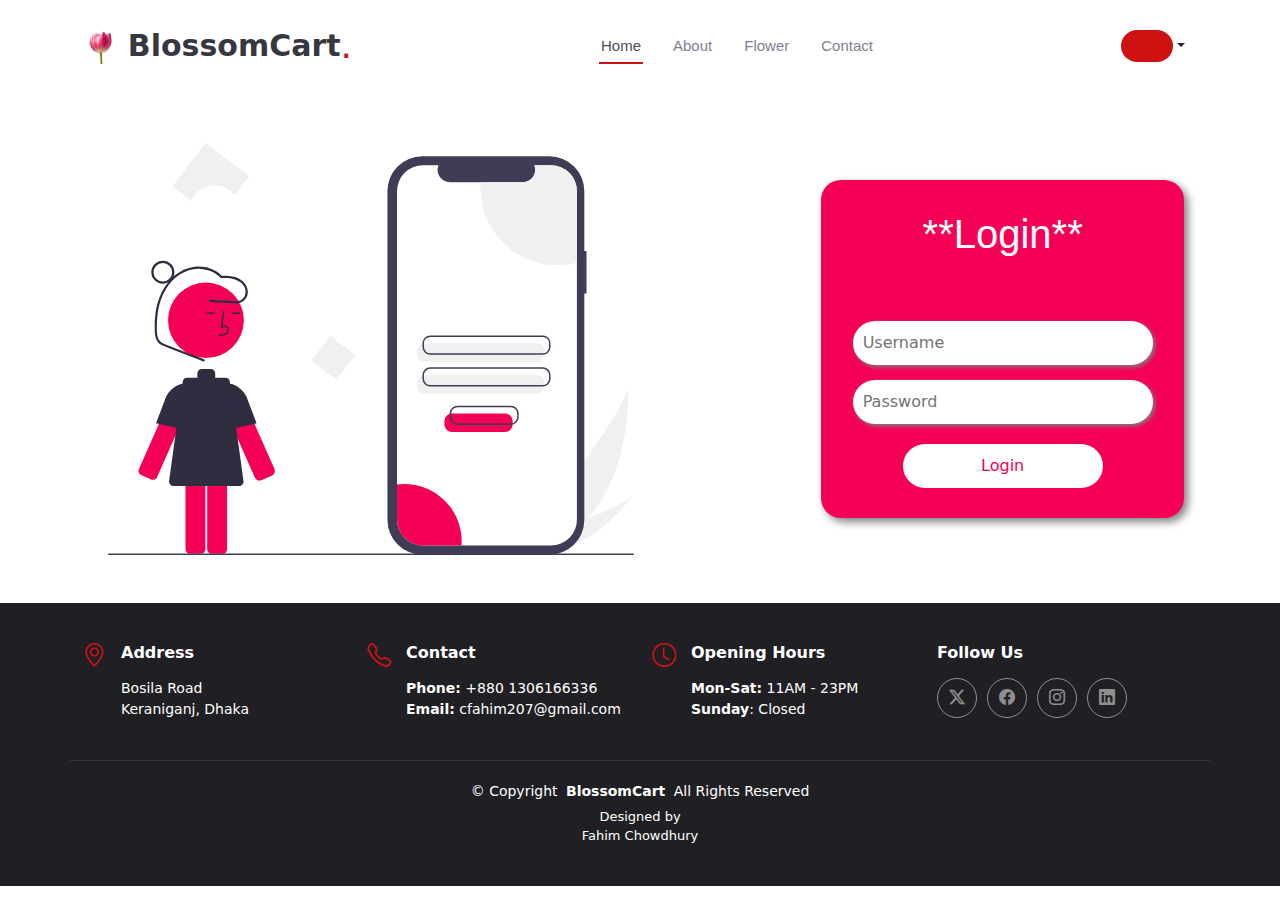
<file: login.html>
<!DOCTYPE html>
<html lang="en">

<head>
  <meta charset="utf-8">
  <meta content="width=device-width, initial-scale=1.0" name="viewport">
  <title>Login</title>
  <meta name="description" content="">
  <meta name="keywords" content="">

  <!-- Favicons -->
  <link href="assets/img/favicon.png" rel="icon">
  <link href="assets/img/apple-touch-icon.png" rel="apple-touch-icon">

  <!-- Fonts -->
  <!-- <link href="https://fonts.googleapis.com" rel="preconnect">
  <link href="https://fonts.gstatic.com" rel="preconnect" crossorigin>
  <link href="https://fonts.googleapis.com/css2?family=Roboto:ital,wght@0,100;0,300;0,400;0,500;0,700;0,900;1,100;1,300;1,400;1,500;1,700;1,900&family=Inter:wght@100;200;300;400;500;600;700;800;900&family=Amatic+SC:wght@400;700&display=swap" rel="stylesheet"> -->

  <!-- Vendor CSS Files -->
  <link href="assets/vendor/bootstrap/css/bootstrap.min.css" rel="stylesheet">
  <link href="assets/vendor/bootstrap-icons/bootstrap-icons.css" rel="stylesheet">
  <link href="assets/vendor/aos/aos.css" rel="stylesheet">
  <link href="assets/vendor/glightbox/css/glightbox.min.css" rel="stylesheet">
  <link href="assets/vendor/swiper/swiper-bundle.min.css" rel="stylesheet">

  <!-- Main CSS File -->
  <link href="assets/css/main.css" rel="stylesheet">


  <link rel="stylesheet" href="https://cdnjs.cloudflare.com/ajax/libs/font-awesome/6.6.0/css/all.min.css" integrity="sha512-Kc323vGBEqzTmouAECnVceyQqyqdsSiqLQISBL29aUW4U/M7pSPA/gEUZQqv1cwx4OnYxTxve5UMg5GT6L4JJg==" crossorigin="anonymous" referrerpolicy="no-referrer" />
</head>

<body class="index-page">

  <header id="header" class="header d-flex align-items-center sticky-top">
    <div class="container position-relative d-flex align-items-center justify-content-between">

      <a href="index.html" class="logo d-flex align-items-center me-auto me-xl-0">
        <!-- Uncomment the line below if you also wish to use an image logo -->
        
         <img src="images/navicon.png" alt="">
        <h1 class="sitename">BlossomCart</h1>
        <span>.</span>
      </a>

      <nav id="navmenu" class="navmenu">
        <ul>
          <li><a href="index.html" class="active">Home<br></a></li>
          <li><a href="index.html">About</a></li>
          <li><a href="index.html">Flower</a></li>
          <li><a href="index.html">Contact</a></li>
        </ul>
        <i class="mobile-nav-toggle d-xl-none bi bi-list"></i>
      </nav>
                      <div class="dropdown">
  <button class="btn  dropdown-toggle" type="button" data-bs-toggle="dropdown" aria-expanded="false">
    <i class="fa-regular fa-user btn-getstarted"></i>
  </button>
  <ul id="dropdownmenu" class="dropdown-menu">
    
  </ul>
</div>


    </div>
  </header>


<!-- login section -->

        <div class="login-container row d-flex justify-content-center align-items-center mb-5">
            <div class="col-md-8">
                <img class="login-img" src="images/login.svg" alt="">
            </div>
            <div class="col-md-4 input-field">

                <form action="">
                    <h1 class="text-white mb-5">**Login**</h1>
                    <input id="login-username" class="login-input" type="text" placeholder="Username" required><br>
                    <input id="login-password" class="login-input" type="password" placeholder="Password" required><br>

                    <button onclick="handleLogin(event)" class="login-btn">Login</button>
                </form>

            </div>
        </div>


<!-- footer section -->

    <footer id="footer" class="footer dark-background">

    <div class="container">
      <div class="row gy-3">
        <div class="col-lg-3 col-md-6 d-flex">
          <i class="bi bi-geo-alt icon"></i>
          <div class="address">
            <h4>Address</h4>
            <p>Bosila Road</p>
            <p>Keraniganj, Dhaka</p>
            <p></p>
          </div>

        </div>

        <div class="col-lg-3 col-md-6 d-flex">
          <i class="bi bi-telephone icon"></i>
          <div>
            <h4>Contact</h4>
            <p>
             <strong>Phone:</strong> <span>+880 1306166336</span><br>
              <strong>Email:</strong> <span>cfahim207@gmail.com</span><br>
            </p>
          </div>
        </div>

        <div class="col-lg-3 col-md-6 d-flex">
          <i class="bi bi-clock icon"></i>
          <div>
            <h4>Opening Hours</h4>
            <p>
              <strong>Mon-Sat:</strong> <span>11AM - 23PM</span><br>
              <strong>Sunday</strong>: <span>Closed</span>
            </p>
          </div>
        </div>

        <div class="col-lg-3 col-md-6">
          <h4>Follow Us</h4>
          <div class="social-links d-flex">
            <a href="#" class="twitter"><i class="bi bi-twitter-x"></i></a>
            <a href="#" class="facebook"><i class="bi bi-facebook"></i></a>
            <a href="#" class="instagram"><i class="bi bi-instagram"></i></a>
            <a href="#" class="linkedin"><i class="bi bi-linkedin"></i></a>
          </div>
        </div>

      </div>
    </div>

    <div class="container copyright text-center mt-4">
      <p>© <span>Copyright</span> <strong class="px-1 sitename">BlossomCart</strong> <span>All Rights Reserved</span></p>
      <div class="credits">
        <!-- All the links in the footer should remain intact. -->
        <!-- You can delete the links only if you've purchased the pro version. -->
        <!-- Licensing information: https://bootstrapmade.com/license/ -->
        <!-- Purchase the pro version with working PHP/AJAX contact form: [buy-url] -->
        Designed by <p>Fahim Chowdhury</p>
      </div>
    </div>

  </footer>

  <!-- Scroll Top -->
  <a href="#" id="scroll-top" class="scroll-top d-flex align-items-center justify-content-center"><i class="bi bi-arrow-up-short"></i></a>

  <!-- Preloader -->
  <div id="preloader"></div>

  <!-- Vendor JS Files -->
  <script src="assets/vendor/bootstrap/js/bootstrap.bundle.min.js"></script>
  <script src="assets/vendor/php-email-form/validate.js"></script>
  <script src="assets/vendor/aos/aos.js"></script>
  <script src="assets/vendor/glightbox/js/glightbox.min.js"></script>
  <script src="assets/vendor/purecounter/purecounter_vanilla.js"></script>
  <script src="assets/vendor/swiper/swiper-bundle.min.js"></script>

  <!-- Main JS File -->
  <script src="flower.js"></script>
  <script src="signup.js"></script>
  <script src="dashboard.js"></script>
  <script src="order.js"></script>
  <script src="assets/js/main.js"></script>
  

</body>

</html>
</file>
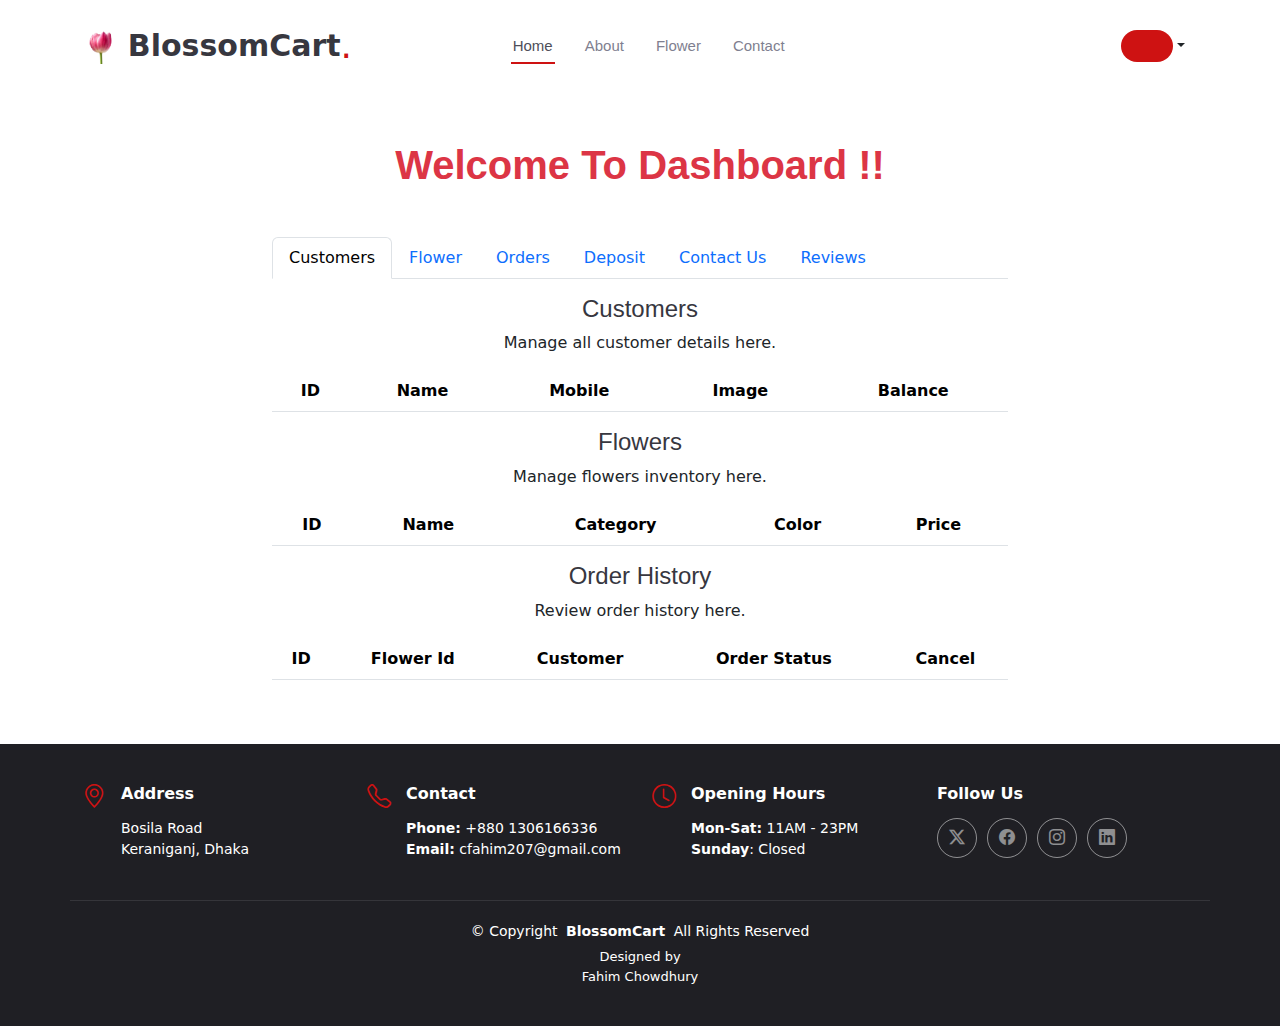
<file: profile.html>
<!DOCTYPE html>
<html lang="en">

<head>
  <meta charset="utf-8">
  <meta content="width=device-width, initial-scale=1.0" name="viewport">
  <title>BlossomCart</title>
  <meta name="description" content="">
  <meta name="keywords" content="">
    <style>
        .profile-img {
            width: 150px;
            height: 150px;
            object-fit: cover;
            border-radius: 50%;
            margin-bottom: 20px;
        }

        .profile-info h2 {
            font-size: 24px;
            margin-bottom: 5px;
        }

        .profile-info p {
            margin-bottom: 15px;
            color: gray;
        }

        .nav-tabs .nav-link.active {
            background-color: #007bff;
            color: #fff;
        }
    </style>
  <!-- Favicons -->
  <link href="assets/img/favicon.png" rel="icon">
  <link href="assets/img/apple-touch-icon.png" rel="apple-touch-icon">

  <!-- Fonts -->
  <!-- <link href="https://fonts.googleapis.com" rel="preconnect">
  <link href="https://fonts.gstatic.com" rel="preconnect" crossorigin>
  <link href="https://fonts.googleapis.com/css2?family=Roboto:ital,wght@0,100;0,300;0,400;0,500;0,700;0,900;1,100;1,300;1,400;1,500;1,700;1,900&family=Inter:wght@100;200;300;400;500;600;700;800;900&family=Amatic+SC:wght@400;700&display=swap" rel="stylesheet"> -->

  <!-- Vendor CSS Files -->
  <link href="assets/vendor/bootstrap/css/bootstrap.min.css" rel="stylesheet">
  <link href="assets/vendor/bootstrap-icons/bootstrap-icons.css" rel="stylesheet">
  <link href="assets/vendor/aos/aos.css" rel="stylesheet">
  <link href="assets/vendor/glightbox/css/glightbox.min.css" rel="stylesheet">
  <link href="assets/vendor/swiper/swiper-bundle.min.css" rel="stylesheet">

  <!-- Main CSS File -->
  <link href="assets/css/main.css" rel="stylesheet">

 

  <link rel="stylesheet" href="https://cdnjs.cloudflare.com/ajax/libs/font-awesome/6.6.0/css/all.min.css" integrity="sha512-Kc323vGBEqzTmouAECnVceyQqyqdsSiqLQISBL29aUW4U/M7pSPA/gEUZQqv1cwx4OnYxTxve5UMg5GT6L4JJg==" crossorigin="anonymous" referrerpolicy="no-referrer" />
</head>

<body class="index-page">

  <header id="header" class="header d-flex align-items-center sticky-top">
    <div class="container position-relative d-flex align-items-center justify-content-between">

      <a href="index.html" class="logo d-flex align-items-center me-auto me-xl-0">
        
          <img src="images/navicon.png" alt="">
        <h1 class="sitename">BlossomCart</h1>
        <span>.</span>
      </a>

      <nav id="navmenu" class="navmenu">
        <ul>
          <li><a href="#hero" class="active">Home<br></a></li>
          <li><a href="#about">About</a></li>
          <li><a href="#menu">Flower</a></li>
          <li><a href="#contact">Contact</a></li>
        </ul>
        <i class="mobile-nav-toggle d-xl-none bi bi-list"></i>
      </nav>

      
      <ul id="coustomer_info" class="">
          
      </ul>
      

      
                      <div class="dropdown">
  <button class="btn  dropdown-toggle" type="button" data-bs-toggle="dropdown" aria-expanded="false">
    <i class="fa-regular fa-user btn-getstarted"></i>
  </button>
  <ul id="dropdownmenu" class="dropdown-menu">

  </ul>
</div>


    </div>
  </header>


<!-- Coustomer Informantion -->

<h1 class="mt-5 mb-5 text-center text-danger"><b>Welcome To Dashboard !!</b></h1>

    <div class="container mt-5 mb-5">
        <div class="row justify-content-center">
            <div id="profile" class="col-md-8 text-center">
                

                <ul class="nav nav-tabs" id="profileTabs" role="tablist">
                    <li class="nav-item">
                        <a class="nav-link active" id="customer-tab" data-bs-toggle="tab" href="#customer" role="tab" aria-controls="customer" aria-selected="false">Customers</a>
                    </li>
                    <li class="nav-item">
                        <a class="nav-link" id="flower-tab" data-bs-toggle="tab" href="#flower" role="tab" aria-controls="flower" aria-selected="false">Flower</a>
                    </li>
                    <li class="nav-item">
                        <a class="nav-link" id="orders-tab" data-bs-toggle="tab" href="#orders" role="tab" aria-controls="orders" aria-selected="false">Orders</a>
                    </li>
                    <li class="nav-item">
                        <a class="nav-link" id="deposit-tab" data-bs-toggle="tab" href="#deposit" role="tab" aria-controls="deposit" aria-selected="false">Deposit</a>
                    </li>
                    <li class="nav-item">
                        <a class="nav-link" id="contactus-tab" data-bs-toggle="tab" href="#contactus" role="tab" aria-controls="contactus" aria-selected="false">Contact Us</a>
                    </li>
                    <li class="nav-item">
                        <a class="nav-link" id="reviews-tab" data-bs-toggle="tab" href="#reviews" role="tab" aria-controls="reviews" aria-selected="false">Reviews</a>
                    </li>
                </ul>

                <div class="tab-content pt-3" id="profileTabContent">
                    <div class="tab-pane fade show active" id="customer" role="tabpanel" aria-labelledby="customer-tab">
                        <h4>Customers</h4>
            <p>Manage all customer details here.</p>

            <table class="table">
  <thead>
    <tr>
      <th scope="col">ID</th>
      <th scope="col">Name</th>
      <th scope="col">Mobile</th>
      <th scope="col">Image</th>
      <th scope="col">Balance</th>
    </tr>
  </thead>
  <tbody id="Coustomers">
    
    
  </tbody>
</table>
                    </div>
                    <div class="tab-pane fade show active" id="flower" role="tabpanel" aria-labelledby="flower-tab">
                         <h4>Flowers</h4>
            <p>Manage flowers inventory here.</p>
            <!-- Flowers table or inventory -->
                           <table class="table">
  <thead>
    <tr>
      <th scope="col">ID</th>
      <th scope="col">Name</th>
      <th scope="col">Category</th>
      <th scope="col">Color</th>
      <th scope="col">Price</th>
    </tr>
  </thead>
  <tbody id="flowerDetails">
    
    
  </tbody>
</table>
                    </div>
                    <div class="tab-pane fade show active" id="orders" role="tabpanel" aria-labelledby="orders-tab">
                        <h4>Order History</h4>
            <p>Review order history here.</p>
            <!-- Order history table -->

                   <table class="table">
  <thead>
    <tr>
      <th scope="col">ID</th>
      <th scope="col">Flower Id</th>
      <th scope="col">Customer</th>
      <th scope="col">Order Status</th>
      <th scope="col">Cancel</th>
    </tr>
  </thead>
  <tbody id="orders">
   
    
  </tbody>
</table>
                    </div>
                    <div class="tab-pane fade" id="deposit" role="tabpanel" aria-labelledby="deposit-tab">
                        <h4>Deposit History</h4>
            <p>Manage deposit transactions here.</p>
            <!-- Deposit history table -->

             <table class="table">
  <thead>
    <tr>
      <th scope="col">Coustomer</th>
      <th scope="col">Amount</th>
      <th scope="col">Time</th>
    </tr>
  </thead>
  <tbody id="deposits">
    
    
  </tbody>
</table>
                    </div>
                    <div class="tab-pane fade" id="contactus" role="tabpanel" aria-labelledby="contactus-tab">
                         <h4>Contact Messages</h4>
            <p>View and respond to contact messages here.</p>
            <!-- Contact messages list -->

                               <table class="table">
  <thead>
    <tr>
      <th scope="col">ID</th>
      <th scope="col">Name</th>
      <th scope="col">Phone Number</th>
      <th scope="col">Message</th>
      
    </tr>
  </thead>
  <tbody id="contactUs">
    
    
  </tbody>
</table>
                    </div>
                    <div class="tab-pane fade" id="reviews" role="tabpanel" aria-labelledby="reviews-tab">
                        <h4>Reviews</h4>
            <p>Adjust site Review here.</p>
            <!-- Review form -->

                           <table class="table">
  <thead>
    <tr>
      <th scope="col">ID</th>
      <th scope="col">Reviewer</th>
      <th scope="col">Image</th>
      <th scope="col">Flower</th>
      <th scope="col">Review</th>
      <th scope="col">Rating</th>
      <th scope="col">Time</th>
      
    </tr>
  </thead>
  <tbody id="AllReview">
    
    
  </tbody>
</table>
                    </div>
                </div>
            </div>
        </div>
    </div>

   <footer id="footer" class="footer dark-background">

    <div class="container">
      <div class="row gy-3">
        <div class="col-lg-3 col-md-6 d-flex">
          <i class="bi bi-geo-alt icon"></i>
          <div class="address">
            <h4>Address</h4>
            <p>Bosila Road</p>
            <p>Keraniganj, Dhaka</p>
            <p></p>
          </div>

        </div>

        <div class="col-lg-3 col-md-6 d-flex">
          <i class="bi bi-telephone icon"></i>
          <div>
            <h4>Contact</h4>
            <p>
              <strong>Phone:</strong> <span>+880 1306166336</span><br>
              <strong>Email:</strong> <span>cfahim207@gmail.com</span><br>
            </p>
          </div>
        </div>

        <div class="col-lg-3 col-md-6 d-flex">
          <i class="bi bi-clock icon"></i>
          <div>
            <h4>Opening Hours</h4>
            <p>
              <strong>Mon-Sat:</strong> <span>11AM - 23PM</span><br>
              <strong>Sunday</strong>: <span>Closed</span>
            </p>
          </div>
        </div>

        <div class="col-lg-3 col-md-6">
          <h4>Follow Us</h4>
          <div class="social-links d-flex">
            <a href="#" class="twitter"><i class="bi bi-twitter-x"></i></a>
            <a href="#" class="facebook"><i class="bi bi-facebook"></i></a>
            <a href="#" class="instagram"><i class="bi bi-instagram"></i></a>
            <a href="#" class="linkedin"><i class="bi bi-linkedin"></i></a>
          </div>
        </div>

      </div>
    </div>

    <div class="container copyright text-center mt-4">
      <p>© <span>Copyright</span> <strong class="px-1 sitename">BlossomCart</strong> <span>All Rights Reserved</span></p>
      <div class="credits">
        <!-- All the links in the footer should remain intact. -->
        <!-- You can delete the links only if you've purchased the pro version. -->
        <!-- Licensing information: https://bootstrapmade.com/license/ -->
        <!-- Purchase the pro version with working PHP/AJAX contact form: [buy-url] -->
        Designed by <p>Fahim Chowdhury</p>
      </div>
    </div>

  </footer>

  <!-- Scroll Top -->
  <a href="#" id="scroll-top" class="scroll-top d-flex align-items-center justify-content-center"><i class="bi bi-arrow-up-short"></i></a>

  <!-- Preloader -->
  <div id="preloader"></div>

  <!-- Vendor JS Files -->
  <script src="assets/vendor/bootstrap/js/bootstrap.bundle.min.js"></script>
  <script src="assets/vendor/php-email-form/validate.js"></script>
  <script src="assets/vendor/aos/aos.js"></script>
  <script src="assets/vendor/glightbox/js/glightbox.min.js"></script>
  <script src="assets/vendor/purecounter/purecounter_vanilla.js"></script>
  <script src="assets/vendor/swiper/swiper-bundle.min.js"></script>

  <!-- Main JS File -->
  <script src="flower.js"></script>
  <script src="signup.js"></script>
  <script src="dashboard.js"></script>
  <script src="order.js"></script>
  <script src="assets/js/main.js"></script>
</file>
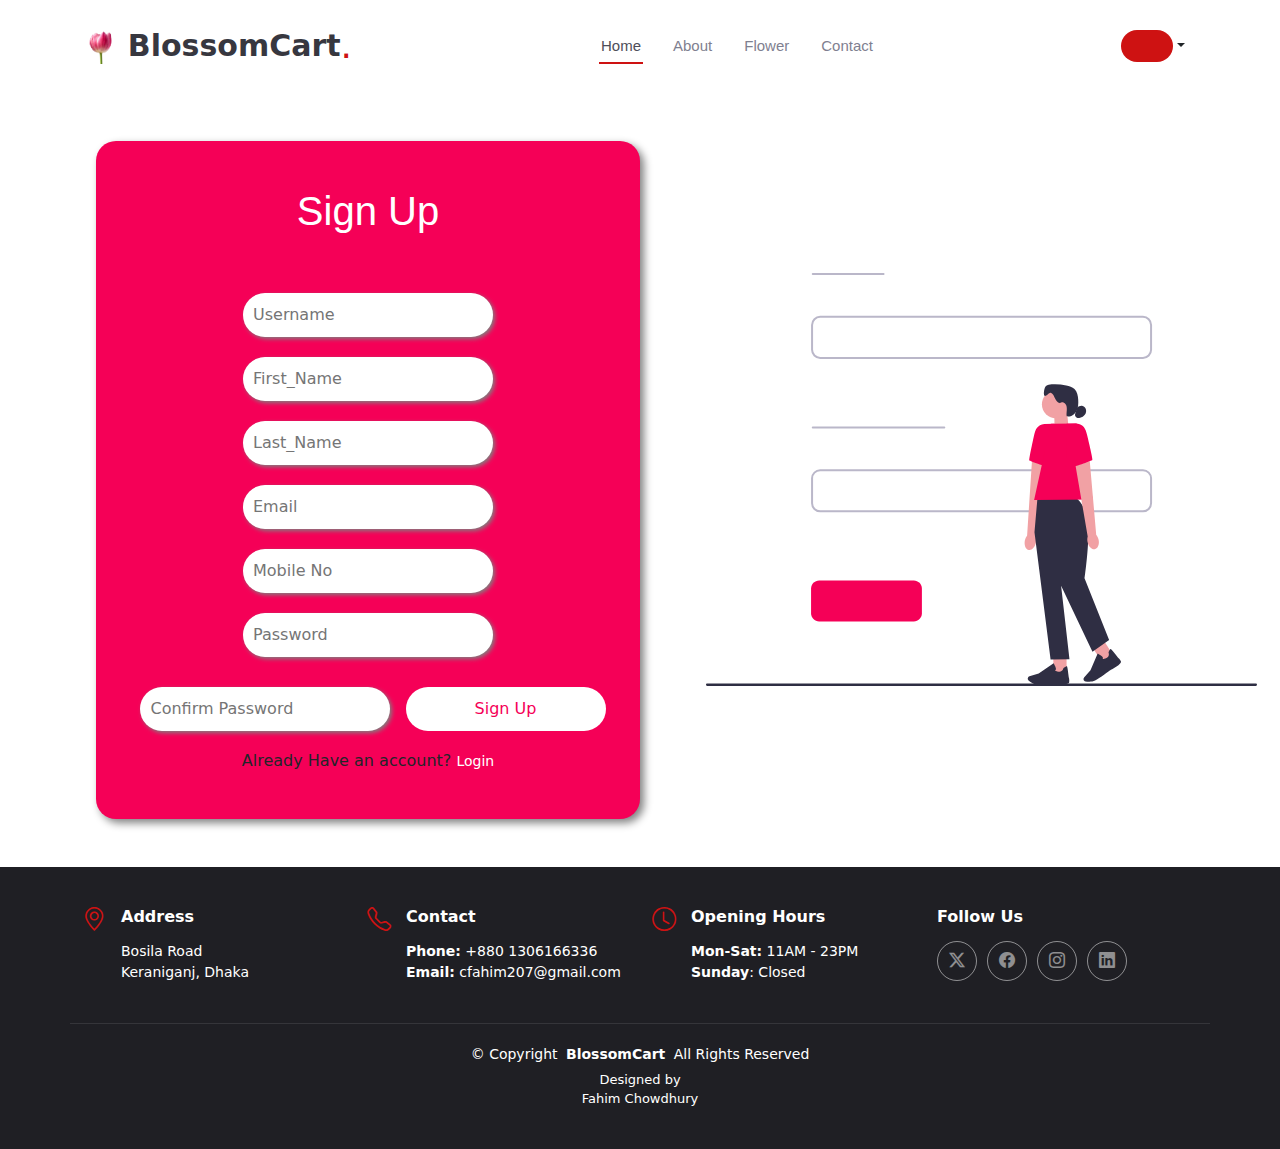
<file: signup.html>
<!DOCTYPE html>
<html lang="en">

<head>
  <meta charset="utf-8">
  <meta content="width=device-width, initial-scale=1.0" name="viewport">
  <title>SignUp</title>
  <meta name="description" content="">
  <meta name="keywords" content="">

  <!-- Favicons -->
  <link href="assets/img/favicon.png" rel="icon">
  <link href="assets/img/apple-touch-icon.png" rel="apple-touch-icon">

  <!-- Fonts -->
  <!-- <link href="https://fonts.googleapis.com" rel="preconnect">
  <link href="https://fonts.gstatic.com" rel="preconnect" crossorigin>
  <link href="https://fonts.googleapis.com/css2?family=Roboto:ital,wght@0,100;0,300;0,400;0,500;0,700;0,900;1,100;1,300;1,400;1,500;1,700;1,900&family=Inter:wght@100;200;300;400;500;600;700;800;900&family=Amatic+SC:wght@400;700&display=swap" rel="stylesheet"> -->

  <!-- Vendor CSS Files -->
  <link href="assets/vendor/bootstrap/css/bootstrap.min.css" rel="stylesheet">
  <link href="assets/vendor/bootstrap-icons/bootstrap-icons.css" rel="stylesheet">
  <link href="assets/vendor/aos/aos.css" rel="stylesheet">
  <link href="assets/vendor/glightbox/css/glightbox.min.css" rel="stylesheet">
  <link href="assets/vendor/swiper/swiper-bundle.min.css" rel="stylesheet">

  <!-- Main CSS File -->
  <link href="assets/css/main.css" rel="stylesheet">



  <link rel="stylesheet" href="https://cdnjs.cloudflare.com/ajax/libs/font-awesome/6.6.0/css/all.min.css" integrity="sha512-Kc323vGBEqzTmouAECnVceyQqyqdsSiqLQISBL29aUW4U/M7pSPA/gEUZQqv1cwx4OnYxTxve5UMg5GT6L4JJg==" crossorigin="anonymous" referrerpolicy="no-referrer" />
</head>

<body class="index-page">

  <header id="header" class="header d-flex align-items-center sticky-top">
    <div class="container position-relative d-flex align-items-center justify-content-between">

      <a href="index.html" class="logo d-flex align-items-center me-auto me-xl-0">
        <!-- Uncomment the line below if you also wish to use an image logo -->
        
         <img src="images/navicon.png" alt="">
        <h1 class="sitename">BlossomCart</h1>
        <span>.</span>
      </a>

      <nav id="navmenu" class="navmenu">
        <ul>
          <li><a href="index.html" class="active">Home<br></a></li>
          <li><a href="index.html">About</a></li>
          <li><a href="index.html">Flower</a></li>
          <li><a href="index.html">Contact</a></li>
        </ul>
        <i class="mobile-nav-toggle d-xl-none bi bi-list"></i>
      </nav>
                      <div class="dropdown">
  <button class="btn  dropdown-toggle" type="button" data-bs-toggle="dropdown" aria-expanded="false">
    <i class="fa-regular fa-user btn-getstarted"></i>
  </button>
  <ul id="dropdownmenu" class="dropdown-menu">
    
  </ul>
</div>


    </div>
  </header>


<!-- signup section -->
<div class="login-container row d-flex justify-content-center align-items-center mt-5 mb-5">
            <div class="col-md-6 input-field">
              <form action="" onsubmit="handleregistration(event)">
                    <p id="error" class="text-white"></p>
                    <h1 class="text-white mb-5">Sign Up</h1>
                    <input id="username" class="input " type="text" placeholder="Username" required>
                    <input id="first_name" class="input" type="" placeholder="First_Name" required>
                    <input id="last_name" class="input" type="text" placeholder="Last_Name" required>
                    <input id="email" class="input" type="email" placeholder="Email" required>
                    <input id="mobile" class="input" type="number" placeholder="Mobile No" required>
                    <input id="password" class="input" type="password" placeholder="Password" required>
                    <input id="confirm_password" class="input" type="password" placeholder="Confirm Password" required>

                    <button type="submit" class="login-btn">Sign Up</button>
                    <p class="mt-2">Already Have an account? <a href="login.html"><small class="text-white">Login</small></a></p>
                </form>
            </div>
            <div class="col-md-6 signup-img ">
                <img  src="./images/signup.svg" alt="">
                

            </div>
        </div>
        


<!-- footer section -->

    <footer id="footer" class="footer dark-background">

    <div class="container">
      <div class="row gy-3">
        <div class="col-lg-3 col-md-6 d-flex">
          <i class="bi bi-geo-alt icon"></i>
          <div class="address">
            <h4>Address</h4>
            <p>Bosila Road</p>
            <p>Keraniganj, Dhaka</p>
            <p></p>
          </div>

        </div>

        <div class="col-lg-3 col-md-6 d-flex">
          <i class="bi bi-telephone icon"></i>
          <div>
            <h4>Contact</h4>
            <p>
              <strong>Phone:</strong> <span>+880 1306166336</span><br>
              <strong>Email:</strong> <span>cfahim207@gmail.com</span><br>
            </p>
          </div>
        </div>

        <div class="col-lg-3 col-md-6 d-flex">
          <i class="bi bi-clock icon"></i>
          <div>
            <h4>Opening Hours</h4>
            <p>
              <strong>Mon-Sat:</strong> <span>11AM - 23PM</span><br>
              <strong>Sunday</strong>: <span>Closed</span>
            </p>
          </div>
        </div>

        <div class="col-lg-3 col-md-6">
          <h4>Follow Us</h4>
          <div class="social-links d-flex">
            <a href="#" class="twitter"><i class="bi bi-twitter-x"></i></a>
            <a href="#" class="facebook"><i class="bi bi-facebook"></i></a>
            <a href="#" class="instagram"><i class="bi bi-instagram"></i></a>
            <a href="#" class="linkedin"><i class="bi bi-linkedin"></i></a>
          </div>
        </div>

      </div>
    </div>

    <div class="container copyright text-center mt-4">
      <p>© <span>Copyright</span> <strong class="px-1 sitename">BlossomCart</strong> <span>All Rights Reserved</span></p>
      <div class="credits">
        <!-- All the links in the footer should remain intact. -->
        <!-- You can delete the links only if you've purchased the pro version. -->
        <!-- Licensing information: https://bootstrapmade.com/license/ -->
        <!-- Purchase the pro version with working PHP/AJAX contact form: [buy-url] -->
        Designed by <p>Fahim Chowdhury</p>
      </div>
    </div>

  </footer>

  <!-- Scroll Top -->
  <a href="#" id="scroll-top" class="scroll-top d-flex align-items-center justify-content-center"><i class="bi bi-arrow-up-short"></i></a>

  <!-- Preloader -->
  <div id="preloader"></div>

  <!-- Vendor JS Files -->
  <script src="assets/vendor/bootstrap/js/bootstrap.bundle.min.js"></script>
  <script src="assets/vendor/php-email-form/validate.js"></script>
  <script src="assets/vendor/aos/aos.js"></script>
  <script src="assets/vendor/glightbox/js/glightbox.min.js"></script>
  <script src="assets/vendor/purecounter/purecounter_vanilla.js"></script>
  <script src="assets/vendor/swiper/swiper-bundle.min.js"></script>

  <!-- Main JS File -->
  <script src="flower.js"></script>
  <script src="signup.js"></script>
  <script src="dashboard.js"></script>
  <script src="order.js"></script>
  <script src="assets/js/main.js"></script>
  
  

</body>

</html>
</file>
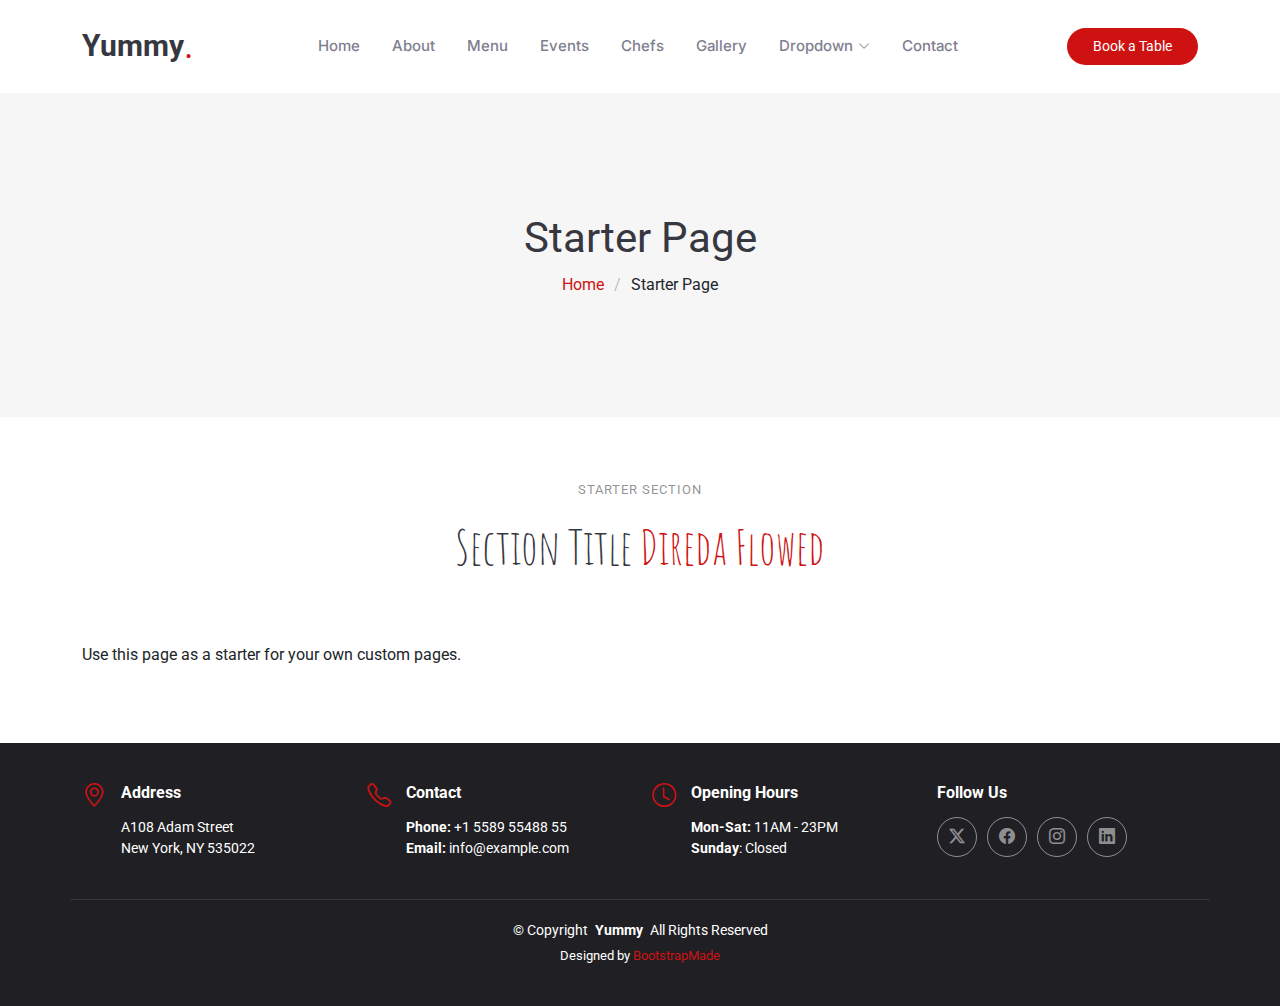
<file: starter-page.html>
<!DOCTYPE html>
<html lang="en">

<head>
  <meta charset="utf-8">
  <meta content="width=device-width, initial-scale=1.0" name="viewport">
  <title>Starter Page - Yummy Bootstrap Template</title>
  <meta name="description" content="">
  <meta name="keywords" content="">

  <!-- Favicons -->
  <link href="assets/img/favicon.png" rel="icon">
  <link href="assets/img/apple-touch-icon.png" rel="apple-touch-icon">

  <!-- Fonts -->
  <link href="https://fonts.googleapis.com" rel="preconnect">
  <link href="https://fonts.gstatic.com" rel="preconnect" crossorigin>
  <link href="https://fonts.googleapis.com/css2?family=Roboto:ital,wght@0,100;0,300;0,400;0,500;0,700;0,900;1,100;1,300;1,400;1,500;1,700;1,900&family=Inter:wght@100;200;300;400;500;600;700;800;900&family=Amatic+SC:wght@400;700&display=swap" rel="stylesheet">

  <!-- Vendor CSS Files -->
  <link href="assets/vendor/bootstrap/css/bootstrap.min.css" rel="stylesheet">
  <link href="assets/vendor/bootstrap-icons/bootstrap-icons.css" rel="stylesheet">
  <link href="assets/vendor/aos/aos.css" rel="stylesheet">
  <link href="assets/vendor/glightbox/css/glightbox.min.css" rel="stylesheet">
  <link href="assets/vendor/swiper/swiper-bundle.min.css" rel="stylesheet">

  <!-- Main CSS File -->
  <link href="assets/css/main.css" rel="stylesheet">

</head>

<body class="starter-page-page">

  <header id="header" class="header d-flex align-items-center sticky-top">
    <div class="container position-relative d-flex align-items-center justify-content-between">

      <a href="index.html" class="logo d-flex align-items-center me-auto me-xl-0">
        <!-- Uncomment the line below if you also wish to use an image logo -->
        <!-- <img src="assets/img/logo.png" alt=""> -->
        <h1 class="sitename">Yummy</h1>
        <span>.</span>
      </a>

      <nav id="navmenu" class="navmenu">
        <ul>
          <li><a href="#hero">Home<br></a></li>
          <li><a href="#about">About</a></li>
          <li><a href="#menu">Menu</a></li>
          <li><a href="#events">Events</a></li>
          <li><a href="#chefs">Chefs</a></li>
          <li><a href="#gallery">Gallery</a></li>
          <li class="dropdown"><a href="#"><span>Dropdown</span> <i class="bi bi-chevron-down toggle-dropdown"></i></a>
            <ul>
              <li><a href="#">Dropdown 1</a></li>
              <li class="dropdown"><a href="#"><span>Deep Dropdown</span> <i class="bi bi-chevron-down toggle-dropdown"></i></a>
                <ul>
                  <li><a href="#">Deep Dropdown 1</a></li>
                  <li><a href="#">Deep Dropdown 2</a></li>
                  <li><a href="#">Deep Dropdown 3</a></li>
                  <li><a href="#">Deep Dropdown 4</a></li>
                  <li><a href="#">Deep Dropdown 5</a></li>
                </ul>
              </li>
              <li><a href="#">Dropdown 2</a></li>
              <li><a href="#">Dropdown 3</a></li>
              <li><a href="#">Dropdown 4</a></li>
            </ul>
          </li>
          <li><a href="#contact">Contact</a></li>
        </ul>
        <i class="mobile-nav-toggle d-xl-none bi bi-list"></i>
      </nav>

      <a class="btn-getstarted" href="index.html#book-a-table">Book a Table</a>

    </div>
  </header>

  <main class="main">

    <!-- Page Title -->
    <div class="page-title" data-aos="fade">
      <div class="container">
        <h1>Starter Page</h1>
        <nav class="breadcrumbs">
          <ol>
            <li><a href="index.html">Home</a></li>
            <li class="current">Starter Page</li>
          </ol>
        </nav>
      </div>
    </div><!-- End Page Title -->

    <!-- Starter Section Section -->
    <section id="starter-section" class="starter-section section">

      <!-- Section Title -->
      <div class="container section-title" data-aos="fade-up">
        <h2>Starter Section</h2>
        <p><span>Section Title</span> <span class="description-title">Direda Flowed</span></p>
      </div><!-- End Section Title -->

      <div class="container" data-aos="fade-up">
        <p>Use this page as a starter for your own custom pages.</p>
      </div>

    </section><!-- /Starter Section Section -->

  </main>

  <footer id="footer" class="footer dark-background">

    <div class="container">
      <div class="row gy-3">
        <div class="col-lg-3 col-md-6 d-flex">
          <i class="bi bi-geo-alt icon"></i>
          <div class="address">
            <h4>Address</h4>
            <p>A108 Adam Street</p>
            <p>New York, NY 535022</p>
            <p></p>
          </div>

        </div>

        <div class="col-lg-3 col-md-6 d-flex">
          <i class="bi bi-telephone icon"></i>
          <div>
            <h4>Contact</h4>
            <p>
              <strong>Phone:</strong> <span>+1 5589 55488 55</span><br>
              <strong>Email:</strong> <span>info@example.com</span><br>
            </p>
          </div>
        </div>

        <div class="col-lg-3 col-md-6 d-flex">
          <i class="bi bi-clock icon"></i>
          <div>
            <h4>Opening Hours</h4>
            <p>
              <strong>Mon-Sat:</strong> <span>11AM - 23PM</span><br>
              <strong>Sunday</strong>: <span>Closed</span>
            </p>
          </div>
        </div>

        <div class="col-lg-3 col-md-6">
          <h4>Follow Us</h4>
          <div class="social-links d-flex">
            <a href="#" class="twitter"><i class="bi bi-twitter-x"></i></a>
            <a href="#" class="facebook"><i class="bi bi-facebook"></i></a>
            <a href="#" class="instagram"><i class="bi bi-instagram"></i></a>
            <a href="#" class="linkedin"><i class="bi bi-linkedin"></i></a>
          </div>
        </div>

      </div>
    </div>

    <div class="container copyright text-center mt-4">
      <p>© <span>Copyright</span> <strong class="px-1 sitename">Yummy</strong> <span>All Rights Reserved</span></p>
      <div class="credits">
        <!-- All the links in the footer should remain intact. -->
        <!-- You can delete the links only if you've purchased the pro version. -->
        <!-- Licensing information: https://bootstrapmade.com/license/ -->
        <!-- Purchase the pro version with working PHP/AJAX contact form: [buy-url] -->
        Designed by <a href="https://bootstrapmade.com/">BootstrapMade</a>
      </div>
    </div>

  </footer>

  <!-- Scroll Top -->
  <a href="#" id="scroll-top" class="scroll-top d-flex align-items-center justify-content-center"><i class="bi bi-arrow-up-short"></i></a>

  <!-- Preloader -->
  <div id="preloader"></div>

  <!-- Vendor JS Files -->
  <script src="assets/vendor/bootstrap/js/bootstrap.bundle.min.js"></script>
  <script src="assets/vendor/php-email-form/validate.js"></script>
  <script src="assets/vendor/aos/aos.js"></script>
  <script src="assets/vendor/glightbox/js/glightbox.min.js"></script>
  <script src="assets/vendor/purecounter/purecounter_vanilla.js"></script>
  <script src="assets/vendor/swiper/swiper-bundle.min.js"></script>

  <!-- Main JS File -->
  <script src="assets/js/main.js"></script>

</body>

</html>
</file>
<file: assets/css/main.css>
/**
* Template Name: Yummy
* Template URL: https://bootstrapmade.com/yummy-bootstrap-restaurant-website-template/
* Updated: Aug 07 2024 with Bootstrap v5.3.3
* Author: BootstrapMade.com
* License: https://bootstrapmade.com/license/
*/

/*--------------------------------------------------------------
# Font & Color Variables
# Help: https://bootstrapmade.com/color-system/
--------------------------------------------------------------*/
/* Fonts */
:root {
  --default-font: "Roboto",  system-ui, -apple-system, "Segoe UI", Roboto, "Helvetica Neue", Arial, "Noto Sans", "Liberation Sans", sans-serif, "Apple Color Emoji", "Segoe UI Emoji", "Segoe UI Symbol", "Noto Color Emoji";
  --heading-font: "Amatic SC",  sans-serif;
  --nav-font: "Inter",  sans-serif;
}

/* Global Colors - The following color variables are used throughout the website. Updating them here will change the color scheme of the entire website */
:root { 
  --background-color: #ffffff; /* Background color for the entire website, including individual sections */
  --default-color: #212529; /* Default color used for the majority of the text content across the entire website */
  --heading-color: #37373f; /* Color for headings, subheadings and title throughout the website */
  --accent-color: #ce1212; /* Accent color that represents your brand on the website. It's used for buttons, links, and other elements that need to stand out */
  --surface-color: #ffffff; /* The surface color is used as a background of boxed elements within sections, such as cards, icon boxes, or other elements that require a visual separation from the global background. */
  --contrast-color: #ffffff; /* Contrast color for text, ensuring readability against backgrounds of accent, heading, or default colors. */
}

/* Nav Menu Colors - The following color variables are used specifically for the navigation menu. They are separate from the global colors to allow for more customization options */
:root {
  --nav-color: #7f7f90;  /* The default color of the main navmenu links */
  --nav-hover-color: #ce1212; /* Applied to main navmenu links when they are hovered over or active */
  --nav-mobile-background-color: #ffffff; /* Used as the background color for mobile navigation menu */
  --nav-dropdown-background-color: #ffffff; /* Used as the background color for dropdown items that appear when hovering over primary navigation items */
  --nav-dropdown-color: #7f7f90; /* Used for navigation links of the dropdown items in the navigation menu. */
  --nav-dropdown-hover-color: #ce1212; /* Similar to --nav-hover-color, this color is applied to dropdown navigation links when they are hovered over. */
}

/* Color Presets - These classes override global colors when applied to any section or element, providing reuse of the sam color scheme. */

.light-background {
  --background-color: #f2f2f2;
  --surface-color: #ffffff;
}

.dark-background {
  --background-color: #1f1f24;
  --default-color: #ffffff;
  --heading-color: #ffffff;
  --surface-color: #37373f;
  --contrast-color: #ffffff;
}

/* Smooth scroll */
:root {
  scroll-behavior: smooth;
}

/*--------------------------------------------------------------
# General Styling & Shared Classes
--------------------------------------------------------------*/
body {
  color: var(--default-color);
  background-color: var(--background-color);
  font-family: var(--default-font);
}

a {
  color: var(--accent-color);
  text-decoration: none;
  transition: 0.3s;
}

a:hover {
  color: color-mix(in srgb, var(--accent-color), transparent 25%);
  text-decoration: none;
}

h1,
h2,
h3,
h4,
h5,
h6 {
  color: var(--heading-color);
  font-family: var(--heading-font);
}

/* Pulsating Play Button
------------------------------*/
.pulsating-play-btn {
  width: 94px;
  height: 94px;
  background: radial-gradient(var(--accent-color) 50%, color-mix(in srgb, var(--accent-color), transparent 75%) 52%);
  border-radius: 50%;
  display: block;
  position: relative;
  overflow: hidden;
}

.pulsating-play-btn:before {
  content: "";
  position: absolute;
  width: 120px;
  height: 120px;
  animation-delay: 0s;
  animation: pulsate-play-btn 2s;
  animation-direction: forwards;
  animation-iteration-count: infinite;
  animation-timing-function: steps;
  opacity: 1;
  border-radius: 50%;
  border: 5px solid color-mix(in srgb, var(--accent-color), transparent 30%);
  top: -15%;
  left: -15%;
  background: rgba(198, 16, 0, 0);
}

.pulsating-play-btn:after {
  content: "";
  position: absolute;
  left: 50%;
  top: 50%;
  transform: translateX(-40%) translateY(-50%);
  width: 0;
  height: 0;
  border-top: 10px solid transparent;
  border-bottom: 10px solid transparent;
  border-left: 15px solid #fff;
  z-index: 100;
  transition: all 400ms cubic-bezier(0.55, 0.055, 0.675, 0.19);
}

.pulsating-play-btn:hover:before {
  content: "";
  position: absolute;
  left: 50%;
  top: 50%;
  transform: translateX(-40%) translateY(-50%);
  width: 0;
  height: 0;
  border: none;
  border-top: 10px solid transparent;
  border-bottom: 10px solid transparent;
  border-left: 15px solid #fff;
  z-index: 200;
  animation: none;
  border-radius: 0;
}

.pulsating-play-btn:hover:after {
  border-left: 15px solid var(--accent-color);
  transform: scale(20);
}

@keyframes pulsate-play-btn {
  0% {
    transform: scale(0.6, 0.6);
    opacity: 1;
  }

  100% {
    transform: scale(1, 1);
    opacity: 0;
  }
}

/* PHP Email Form Messages
------------------------------*/
.php-email-form .error-message {
  display: none;
  background: #df1529;
  color: #ffffff;
  text-align: left;
  padding: 15px;
  margin-bottom: 24px;
  font-weight: 600;
}

.php-email-form .sent-message {
  display: none;
  color: #ffffff;
  background: #059652;
  text-align: center;
  padding: 15px;
  margin-bottom: 24px;
  font-weight: 600;
}

.php-email-form .loading {
  display: none;
  background: var(--surface-color);
  text-align: center;
  padding: 15px;
  margin-bottom: 24px;
}

.php-email-form .loading:before {
  content: "";
  display: inline-block;
  border-radius: 50%;
  width: 24px;
  height: 24px;
  margin: 0 10px -6px 0;
  border: 3px solid var(--accent-color);
  border-top-color: var(--surface-color);
  animation: php-email-form-loading 1s linear infinite;
}

@keyframes php-email-form-loading {
  0% {
    transform: rotate(0deg);
  }

  100% {
    transform: rotate(360deg);
  }
}

/*--------------------------------------------------------------
# Global Header
--------------------------------------------------------------*/
.header {
  color: var(--default-color);
  background-color: var(--background-color);
  padding: 20px 0;
  transition: all 0.5s;
  z-index: 997;
}

.header .logo {
  line-height: 1;
}

.header .logo img {
  max-height: 36px;
  margin-right: 8px;
}

.header .logo h1 {
  font-size: 30px;
  margin: 0;
  font-weight: 700;
  color: var(--heading-color);
  font-family: var(--default-font);
}

.header .logo span {
  color: var(--accent-color);
  font-size: 36px;
}

.header .btn-getstarted,
.header .btn-getstarted:focus {
  color: var(--contrast-color);
  background: var(--accent-color);
  font-size: 14px;
  padding: 8px 26px;
  margin: 0;
  border-radius: 50px;
  transition: 0.3s;
}

.header .btn-getstarted:hover,
.header .btn-getstarted:focus:hover {
  color: var(--contrast-color);
  background: color-mix(in srgb, var(--accent-color), transparent 15%);
}

@media (max-width: 1200px) {
  .header .logo {
    order: 1;
  }

  .header .btn-getstarted {
    order: 2;
    margin: 0 15px 0 0;
    padding: 6px 20px;
  }

  .header .navmenu {
    order: 3;
  }
}

.scrolled .header {
  box-shadow: 0px 0 18px rgba(0, 0, 0, 0.1);
}

/*--------------------------------------------------------------
# Navigation Menu
--------------------------------------------------------------*/
/* Desktop Navigation */
@media (min-width: 1200px) {
  .navmenu {
    padding: 0;
  }

  .navmenu ul {
    margin: 0;
    padding: 0;
    display: flex;
    list-style: none;
    align-items: center;
  }

  .navmenu li {
    position: relative;
  }

  .navmenu>ul>li {
    white-space: nowrap;
    padding: 15px 14px;
  }

  .navmenu>ul>li:last-child {
    padding-right: 0;
  }

  .navmenu a,
  .navmenu a:focus {
    color: var(--nav-color);
    font-size: 15px;
    padding: 0 2px;
    font-family: var(--nav-font);
    font-weight: 500;
    display: flex;
    align-items: center;
    justify-content: space-between;
    white-space: nowrap;
    transition: 0.3s;
    position: relative;
  }

  .navmenu a i,
  .navmenu a:focus i {
    font-size: 12px;
    line-height: 0;
    margin-left: 5px;
    transition: 0.3s;
  }

  .navmenu>ul>li>a:before {
    content: "";
    position: absolute;
    height: 2px;
    bottom: -6px;
    left: 0;
    background-color: var(--nav-hover-color);
    visibility: hidden;
    width: 0px;
    transition: all 0.3s ease-in-out 0s;
  }

  .navmenu a:hover:before,
  .navmenu li:hover>a:before,
  .navmenu .active:before {
    visibility: visible;
    width: 100%;
  }

  .navmenu li:hover>a,
  .navmenu .active,
  .navmenu .active:focus {
    color: color-mix(in srgb, var(--nav-color) 80%, black 50%);
  }

  .navmenu .dropdown ul {
    margin: 0;
    padding: 10px 0;
    background: var(--nav-dropdown-background-color);
    display: block;
    position: absolute;
    visibility: hidden;
    left: 14px;
    top: 130%;
    opacity: 0;
    transition: 0.3s;
    border-radius: 4px;
    z-index: 99;
    box-shadow: 0px 0px 30px rgba(0, 0, 0, 0.1);
  }

  .navmenu .dropdown ul li {
    min-width: 200px;
  }

  .navmenu .dropdown ul a {
    padding: 10px 20px;
    font-size: 15px;
    text-transform: none;
    color: var(--nav-dropdown-color);
  }

  .navmenu .dropdown ul a i {
    font-size: 12px;
  }

  .navmenu .dropdown ul a:hover,
  .navmenu .dropdown ul .active:hover,
  .navmenu .dropdown ul li:hover>a {
    color: var(--nav-dropdown-hover-color);
  }

  .navmenu .dropdown:hover>ul {
    opacity: 1;
    top: 100%;
    visibility: visible;
  }

  .navmenu .dropdown .dropdown ul {
    top: 0;
    left: -90%;
    visibility: hidden;
  }

  .navmenu .dropdown .dropdown:hover>ul {
    opacity: 1;
    top: 0;
    left: -100%;
    visibility: visible;
  }
}

/* Mobile Navigation */
@media (max-width: 1199px) {
  .mobile-nav-toggle {
    color: var(--nav-color);
    font-size: 28px;
    line-height: 0;
    margin-right: 10px;
    cursor: pointer;
    transition: color 0.3s;
  }

  .navmenu {
    padding: 0;
    z-index: 9997;
  }

  .navmenu ul {
    display: none;
    list-style: none;
    position: absolute;
    inset: 60px 20px 20px 20px;
    padding: 10px 0;
    margin: 0;
    border-radius: 6px;
    background-color: var(--nav-mobile-background-color);
    border: 1px solid color-mix(in srgb, var(--default-color), transparent 90%);
    box-shadow: none;
    overflow-y: auto;
    transition: 0.3s;
    z-index: 9998;
  }

  .navmenu a,
  .navmenu a:focus {
    color: var(--nav-dropdown-color);
    padding: 10px 20px;
    font-family: var(--nav-font);
    font-size: 17px;
    font-weight: 500;
    display: flex;
    align-items: center;
    justify-content: space-between;
    white-space: nowrap;
    transition: 0.3s;
  }

  .navmenu a i,
  .navmenu a:focus i {
    font-size: 12px;
    line-height: 0;
    margin-left: 5px;
    width: 30px;
    height: 30px;
    display: flex;
    align-items: center;
    justify-content: center;
    border-radius: 50%;
    transition: 0.3s;
    background-color: color-mix(in srgb, var(--accent-color), transparent 90%);
  }

  .navmenu a i:hover,
  .navmenu a:focus i:hover {
    background-color: var(--accent-color);
    color: var(--contrast-color);
  }

  .navmenu a:hover,
  .navmenu .active,
  .navmenu .active:focus {
    color: var(--nav-dropdown-hover-color);
  }

  .navmenu .active i,
  .navmenu .active:focus i {
    background-color: var(--accent-color);
    color: var(--contrast-color);
    transform: rotate(180deg);
  }

  .navmenu .dropdown ul {
    position: static;
    display: none;
    z-index: 99;
    padding: 10px 0;
    margin: 10px 20px;
    background-color: var(--nav-dropdown-background-color);
    transition: all 0.5s ease-in-out;
  }

  .navmenu .dropdown ul ul {
    background-color: rgba(33, 37, 41, 0.1);
  }

  .navmenu .dropdown>.dropdown-active {
    display: block;
    background-color: rgba(33, 37, 41, 0.03);
  }

  .mobile-nav-active {
    overflow: hidden;
  }

  .mobile-nav-active .mobile-nav-toggle {
    color: #fff;
    position: absolute;
    font-size: 32px;
    top: 15px;
    right: 15px;
    margin-right: 0;
    z-index: 9999;
  }

  .mobile-nav-active .navmenu {
    position: fixed;
    overflow: hidden;
    inset: 0;
    background: rgba(33, 37, 41, 0.8);
    transition: 0.3s;
  }

  .mobile-nav-active .navmenu>ul {
    display: block;
  }
}

/*--------------------------------------------------------------
# Global Footer
--------------------------------------------------------------*/
.footer {
  --heading-font: var(--default-font);
  color: var(--default-color);
  background-color: var(--background-color);
  font-size: 14px;
  padding: 40px 0;
  position: relative;
}

.footer .icon {
  color: var(--accent-color);
  margin-right: 15px;
  font-size: 24px;
  line-height: 0;
}

.footer h4 {
  font-size: 16px;
  font-weight: 700;
  margin-bottom: 15px;
}

.footer .address p {
  margin-bottom: 0px;
}

.footer .social-links a {
  display: flex;
  align-items: center;
  justify-content: center;
  width: 40px;
  height: 40px;
  border-radius: 50%;
  border: 1px solid color-mix(in srgb, var(--default-color), transparent 50%);
  font-size: 16px;
  color: color-mix(in srgb, var(--default-color), transparent 50%);
  margin-right: 10px;
  transition: 0.3s;
}

.footer .social-links a:hover {
  color: var(--accent-color);
  border-color: var(--accent-color);
}

.footer .copyright {
  padding-top: 20px;
  border-top: 1px solid color-mix(in srgb, var(--default-color), transparent 90%);
}

.footer .copyright p {
  margin-bottom: 0;
}

.footer .credits {
  margin-top: 5px;
  font-size: 13px;
}

/*--------------------------------------------------------------
# Preloader
--------------------------------------------------------------*/
#preloader {
  position: fixed;
  inset: 0;
  z-index: 9999;
  overflow: hidden;
  background-color: var(--background-color);
  transition: all 0.6s ease-out;
  width: 100%;
  height: 100vh;
}

#preloader:before,
#preloader:after {
  content: "";
  position: absolute;
  border: 4px solid var(--accent-color);
  border-radius: 50%;
  animation: animate-preloader 2s cubic-bezier(0, 0.2, 0.8, 1) infinite;
}

#preloader:after {
  animation-delay: -0.5s;
}

@keyframes animate-preloader {
  0% {
    width: 10px;
    height: 10px;
    top: calc(50% - 5px);
    left: calc(50% - 5px);
    opacity: 1;
  }

  100% {
    width: 72px;
    height: 72px;
    top: calc(50% - 36px);
    left: calc(50% - 36px);
    opacity: 0;
  }
}

/*--------------------------------------------------------------
# Scroll Top Button
--------------------------------------------------------------*/
.scroll-top {
  position: fixed;
  visibility: hidden;
  opacity: 0;
  right: 15px;
  bottom: -15px;
  z-index: 99999;
  background-color: var(--accent-color);
  width: 44px;
  height: 44px;
  border-radius: 50px;
  transition: all 0.4s;
}

.scroll-top i {
  font-size: 24px;
  color: var(--contrast-color);
  line-height: 0;
}

.scroll-top:hover {
  background-color: color-mix(in srgb, var(--accent-color), transparent 20%);
  color: var(--contrast-color);
}

.scroll-top.active {
  visibility: visible;
  opacity: 1;
  bottom: 15px;
}

/*--------------------------------------------------------------
# Disable aos animation delay on mobile devices
--------------------------------------------------------------*/
@media screen and (max-width: 768px) {
  [data-aos-delay] {
    transition-delay: 0 !important;
  }
}

/*--------------------------------------------------------------
# Global Page Titles & Breadcrumbs
--------------------------------------------------------------*/
.page-title {
  --background-color: color-mix(in srgb, var(--default-color), transparent 96%);
  color: var(--default-color);
  background-color: var(--background-color);
  padding: 120px 0;
  text-align: center;
  position: relative;
}

.page-title h1 {
  font-size: 42px;
  font-weight: 400;
  margin-bottom: 10px;
  font-family: var(--default-font);
}

.page-title .breadcrumbs ol {
  display: flex;
  flex-wrap: wrap;
  list-style: none;
  justify-content: center;
  padding: 0;
  margin: 0;
  font-size: 16px;
  font-weight: 400;
}

.page-title .breadcrumbs ol li+li {
  padding-left: 10px;
}

.page-title .breadcrumbs ol li+li::before {
  content: "/";
  display: inline-block;
  padding-right: 10px;
  color: color-mix(in srgb, var(--default-color), transparent 70%);
}

/*--------------------------------------------------------------
# Global Sections
--------------------------------------------------------------*/
section,
.section {
  color: var(--default-color);
  background-color: var(--background-color);
  padding: 60px 0;
  scroll-margin-top: 92px;
  overflow: clip;
}

@media (max-width: 1199px) {

  section,
  .section {
    scroll-margin-top: 56px;
  }
}

/*--------------------------------------------------------------
# Global Section Titles
--------------------------------------------------------------*/
.section-title {
  text-align: center;
  padding-bottom: 60px;
  position: relative;
}

.section-title h2 {
  font-size: 13px;
  letter-spacing: 1px;
  font-weight: 400;
  padding: 0;
  margin: 0;
  color: color-mix(in srgb, var(--default-color), transparent 50%);
  display: inline-block;
  text-transform: uppercase;
  font-family: var(--default-font);
}

.section-title p {
  color: var(--heading-color);
  margin: 10px 0 0 0;
  font-size: 48px;
  font-weight: 500;
  font-family: var(--heading-font);
}

.section-title p .description-title {
  color: var(--accent-color);
}

/*--------------------------------------------------------------
# Hero Section
--------------------------------------------------------------*/
.hero {
  width: 100%;
  min-height: 60vh;
  position: relative;
  padding: 60px 0;
  display: flex;
  align-items: center;
}

.hero h1 {
  margin: 0;
  font-size: 64px;
  font-weight: 700;
}

.hero p {
  color: color-mix(in srgb, var(--default-color), transparent 30%);
  margin: 5px 0 30px 0;
  font-size: 20px;
  font-weight: 400;
}

.hero .btn-get-started {
  color: var(--contrast-color);
  background: var(--accent-color);
  font-weight: 400;
  font-size: 15px;
  letter-spacing: 1px;
  display: inline-block;
  padding: 10px 28px 12px 28px;
  border-radius: 50px;
  transition: 0.5s;
  box-shadow: 0 8px 28px rgba(0, 0, 0, 0.1);
}

.hero .btn-get-started:hover {
  color: var(--contrast-color);
  background: color-mix(in srgb, var(--accent-color), transparent 15%);
  box-shadow: 0 8px 28px rgba(0, 0, 0, 0.1);
}

.hero .btn-watch-video {
  font-size: 16px;
  transition: 0.5s;
  margin-left: 25px;
  color: var(--default-color);
  font-weight: 500;
}

.hero .btn-watch-video i {
  color: var(--accent-color);
  font-size: 32px;
  transition: 0.3s;
  line-height: 0;
  margin-right: 8px;
}

.hero .btn-watch-video:hover {
  color: var(--accent-color);
}

.hero .btn-watch-video:hover i {
  color: color-mix(in srgb, var(--accent-color), transparent 15%);
}

.hero .animated {
  animation: up-down 2s ease-in-out infinite alternate-reverse both;
}

@media (max-width: 640px) {
  .hero h1 {
    font-size: 28px;
    line-height: 36px;
  }

  .hero p {
    font-size: 18px;
    line-height: 24px;
    margin-bottom: 30px;
  }

  .hero .btn-get-started,
  .hero .btn-watch-video {
    font-size: 13px;
  }
}

@keyframes up-down {
  0% {
    transform: translateY(10px);
  }

  100% {
    transform: translateY(-10px);
  }
}

/*--------------------------------------------------------------
# About Section
--------------------------------------------------------------*/
.about h3 {
  font-weight: 700;
  font-size: 28px;
  margin-bottom: 20px;
}

.about .book-a-table {
  text-align: center;
  border: 4px solid color-mix(in srgb, var(--default-color), transparent 30%);
  padding: 22px;
}

.about .book-a-table h3 {
  font-family: var(--default-font);
  margin: 0 0 0 0;
  font-size: 24px;
}

.about .book-a-table p {
  color: var(--accent-color);
  font-weight: 500;
  font-size: 28px;
  margin: 0;
}

.about .fst-italic {
  color: color-mix(in srgb, var(--default-color), var(--contrast-color) 50%);
}

.about .content ul {
  list-style: none;
  padding: 0;
}

.about .content ul li {
  padding: 0 0 10px 30px;
  position: relative;
}

.about .content ul i {
  position: absolute;
  font-size: 20px;
  left: 0;
  top: -3px;
  color: var(--accent-color);
}

.about .content p:last-child {
  margin-bottom: 0;
}

.about .pulsating-play-btn {
  position: absolute;
  left: calc(50% - 47px);
  top: calc(50% - 47px);
}

/*--------------------------------------------------------------
# Why Us Section
--------------------------------------------------------------*/
.why-us .why-box {
  color: var(--contrast-color);
  background: var(--accent-color);
  padding: 30px;
}

.why-us .why-box h3 {
  color: var(--contrast-color);
  font-family: var(--default-font);
  font-weight: 700;
  font-size: 34px;
  margin-bottom: 30px;
}

.why-us .why-box p {
  margin-bottom: 30px;
}

.why-us .why-box .more-btn {
  display: inline-block;
  background: color-mix(in srgb, var(--contrast-color), transparent 85%);
  padding: 8px 40px 10px 40px;
  color: var(--contrast-color);
  transition: all ease-in-out 0.4s;
  border-radius: 50px;
}

.why-us .why-box .more-btn i {
  font-size: 14px;
}

.why-us .why-box .more-btn:hover {
  color: var(--accent-color);
  background: var(--surface-color);
}

.why-us .icon-box {
  background-color: var(--surface-color);
  text-align: center;
  padding: 40px 30px;
  width: 100%;
  height: 100%;
  border: 1px solid color-mix(in srgb, var(--default-color), transparent 90%);
}

.why-us .icon-box i {
  color: var(--accent-color);
  font-size: 32px;
  margin-bottom: 30px;
  background: color-mix(in srgb, var(--accent-color), transparent 95%);
  border-radius: 50px;
  display: flex;
  align-items: center;
  justify-content: center;
  width: 72px;
  height: 72px;
  transition: 0.3s;
}

.why-us .icon-box h4 {
  font-size: 20px;
  font-weight: 500;
  margin: 0 0 30px 0;
  font-family: var(--default-font);
}

.why-us .icon-box p {
  font-size: 15px;
  color: color-mix(in srgb, var(--default-color), transparent 30%);
}

.why-us .icon-box:hover i {
  color: var(--contrast-color);
  background: var(--accent-color);
}

/*--------------------------------------------------------------
# Stats Section
--------------------------------------------------------------*/
.stats {
  position: relative;
  padding: 120px 0;
}

.stats img {
  position: absolute;
  inset: 0;
  display: block;
  width: 100%;
  height: 100%;
  object-fit: cover;
  z-index: 1;
}

.stats:before {
  content: "";
  background: color-mix(in srgb, var(--background-color), transparent 40%);
  position: absolute;
  inset: 0;
  z-index: 2;
}

.stats .container {
  position: relative;
  z-index: 3;
}

.stats .stats-item {
  padding: 30px;
  width: 100%;
}

.stats .stats-item span {
  font-size: 48px;
  display: block;
  color: var(--default-color);
  font-weight: 700;
}

.stats .stats-item p {
  padding: 0;
  margin: 0;
  font-size: 16px;
  font-weight: 700;
  color: color-mix(in srgb, var(--default-color), transparent 40%);
}

/*--------------------------------------------------------------
# Menu Section
--------------------------------------------------------------*/
.menu .nav-tabs {
  border: 0;
}

.menu .nav-link {
  background-color: var(--background-color);
  color: color-mix(in srgb, var(--default-color), transparent 20%);
  margin: 0 15px;
  padding: 10px 5px;
  transition: 0.3s;
  border-radius: 0;
  cursor: pointer;
  height: 100%;
  border: 0;
  border-bottom: 2px solid color-mix(in srgb, var(--default-color), transparent 80%);
}

@media (max-width: 575px) {
  .menu .nav-link {
    margin: 0 10px;
    padding: 10px 0;
  }
}

.menu .nav-link i {
  padding-right: 15px;
  font-size: 48px;
}

.menu .nav-link h4 {
  font-size: 18px;
  font-weight: 400;
  margin: 0;
  font-family: var(--default-font);
}

@media (max-width: 575px) {
  .menu .nav-link h4 {
    font-size: 16px;
  }
}

.menu .nav-link:hover {
  color: var(--accent-color);
  border-color: var(--accent-color);
}

.menu .nav-link.active {
  background-color: var(--background-color);
  color: var(--accent-color);
  border-color: var(--accent-color);
}

.menu .tab-content .tab-header {
  padding: 30px 0;
}

.menu .tab-content .tab-header p {
  font-size: 14px;
  text-transform: uppercase;
  color: color-mix(in srgb, var(--default-color), transparent 20%);
  margin-bottom: 0;
}

.menu .tab-content .tab-header h3 {
  font-size: 48px;
  font-weight: 700;
  color: var(--accent-color);
}

.menu .tab-content .menu-item {
  text-align-last: center;
}

.menu .tab-content .menu-item .menu-img {
  padding: 0 60px;
  margin-bottom: 15px;
}

.menu .tab-content .menu-item h4 {
  font-size: 24px;
  font-weight: 400;
  margin-bottom: 5px;
  font-family: var(--default-font);
}

.menu .tab-content .menu-item .ingredients {
  font-family: var(--nav-font);
  color: color-mix(in srgb, var(--default-color), transparent 50%);
  margin-bottom: 5px;
}

.menu .tab-content .menu-item .price {
  font-size: 24px;
  font-weight: 700;
  color: var(--accent-color);
}

/*--------------------------------------------------------------
# Testimonials Section
--------------------------------------------------------------*/
.testimonials .testimonials-carousel,
.testimonials .testimonials-slider {
  overflow: hidden;
}

.testimonials .testimonial-item .testimonial-content {
  border-left: 3px solid var(--accent-color);
  padding-left: 30px;
}

.testimonials .testimonial-item .testimonial-img {
  border-radius: 50%;
  border: 4px solid var(--background-color);
  margin: 0 auto;
}

.testimonials .testimonial-item h3 {
  font-size: 20px;
  font-weight: bold;
  margin: 10px 0 5px 0;
}

.testimonials .testimonial-item h4 {
  font-size: 14px;
  color: color-mix(in srgb, var(--default-color), transparent 40%);
  margin: 0 0 10px 0;
}

.testimonials .testimonial-item .stars i {
  color: #ffc107;
  margin: 0 1px;
}

.testimonials .testimonial-item .quote-icon-left,
.testimonials .testimonial-item .quote-icon-right {
  color: color-mix(in srgb, var(--accent-color), transparent 50%);
  font-size: 26px;
  line-height: 0;
}

.testimonials .testimonial-item .quote-icon-left {
  display: inline-block;
  left: -5px;
  position: relative;
}

.testimonials .testimonial-item .quote-icon-right {
  display: inline-block;
  right: -5px;
  position: relative;
  top: 10px;
  transform: scale(-1, -1);
}

.testimonials .testimonial-item p {
  font-style: italic;
}

.testimonials .swiper-wrapper {
  height: auto;
}

.testimonials .swiper-pagination {
  margin-top: 30px;
  position: relative;
}

.testimonials .swiper-pagination .swiper-pagination-bullet {
  width: 12px;
  height: 12px;
  background-color: color-mix(in srgb, var(--default-color), transparent 85%);
  opacity: 1;
}

.testimonials .swiper-pagination .swiper-pagination-bullet-active {
  background-color: var(--accent-color);
}

/*--------------------------------------------------------------
# Events Section
--------------------------------------------------------------*/
.events .container-fluid {
  padding: 0;
}

.events .event-item {
  background-size: cover;
  background-position: cente;
  min-height: 600px;
  padding: 30px;
}

@media (max-width: 575px) {
  .events .event-item {
    min-height: 500px;
  }
}

.events .event-item:before {
  content: "";
  background: rgba(0, 0, 0, 0.6);
  position: absolute;
  inset: 0;
}

.events .event-item h3 {
  font-size: 24px;
  font-weight: 700;
  margin-bottom: 5px;
  color: #ffffff;
  position: relative;
}

.events .event-item .price {
  color: #ffffff;
  border-bottom: 2px solid var(--accent-color);
  font-size: 32px;
  font-weight: 700;
  margin-bottom: 15px;
  position: relative;
}

.events .event-item .description {
  margin-bottom: 0;
  color: rgba(255, 255, 255, 0.8);
  position: relative;
}

.events .swiper-wrapper {
  height: auto;
}

.events .swiper-pagination {
  margin-top: 20px;
  position: relative;
}

.events .swiper-pagination .swiper-pagination-bullet {
  width: 10px;
  height: 10px;
  background-color: color-mix(in srgb, var(--default-color), transparent 85%);
  opacity: 1;
}

.events .swiper-pagination .swiper-pagination-bullet-active {
  background-color: var(--accent-color);
}

/*--------------------------------------------------------------
# Chefs Section
--------------------------------------------------------------*/
.chefs .team-member {
  background-color: var(--surface-color);
  box-shadow: 0px 0 30px rgba(0, 0, 0, 0.1);
  overflow: hidden;
  text-align: center;
  border-radius: 5px;
  transition: 0.3s;
}

.chefs .team-member .member-img {
  position: relative;
  overflow: hidden;
}

.chefs .team-member .member-img:after {
  position: absolute;
  content: "";
  left: -1px;
  right: -1px;
  bottom: -1px;
  height: 100%;
  background-color: var(--surface-color);
  -webkit-mask: url("../img/team-shape.svg") no-repeat center bottom;
  mask: url("../img/team-shape.svg") no-repeat center bottom;
  -webkit-mask-size: contain;
  mask-size: contain;
  z-index: 1;
}

.chefs .team-member .social {
  position: absolute;
  right: -100%;
  top: 30px;
  opacity: 0;
  border-radius: 4px;
  transition: 0.5s;
  background: color-mix(in srgb, var(--background-color), transparent 60%);
  z-index: 2;
}

.chefs .team-member .social a {
  transition: color 0.3s;
  color: color-mix(in srgb, var(--default-color), transparent 50%);
  margin: 15px 12px;
  display: block;
  line-height: 0;
  text-align: center;
}

.chefs .team-member .social a:hover {
  color: var(--default-color);
}

.chefs .team-member .social i {
  font-size: 18px;
}

.chefs .team-member .member-info {
  padding: 10px 15px 20px 15px;
}

.chefs .team-member .member-info h4 {
  font-weight: 700;
  margin-bottom: 5px;
  font-size: 20px;
  font-family: var(--default-font);
}

.chefs .team-member .member-info span {
  display: block;
  font-size: 14px;
  font-weight: 400;
  color: color-mix(in srgb, var(--default-color), transparent 50%);
}

.chefs .team-member .member-info p {
  font-style: italic;
  font-size: 14px;
  padding-top: 15px;
  line-height: 26px;
  color: color-mix(in srgb, var(--default-color), transparent 30%);
}

.chefs .team-member:hover {
  transform: scale(1.08);
  box-shadow: 0px 0 30px rgba(0, 0, 0, 0.1);
}

.chefs .team-member:hover .social {
  right: 8px;
  opacity: 1;
}

/*--------------------------------------------------------------
# Book A Table Section
--------------------------------------------------------------*/
.book-a-table .reservation-img {
  min-height: 500px;
  background-size: cover;
  background-position: center;
}

.book-a-table .reservation-form-bg {
  background: color-mix(in srgb, var(--default-color), transparent 97%);
}

.book-a-table .php-email-form {
  padding: 30px;
}

@media (max-width: 575px) {
  .book-a-table .php-email-form {
    padding: 20px;
  }
}

.book-a-table .php-email-form input[type=text],
.book-a-table .php-email-form input[type=email],
.book-a-table .php-email-form input[type=number],
.book-a-table .php-email-form input[type=date],
.book-a-table .php-email-form input[type=time],
.book-a-table .php-email-form textarea {
  font-size: 14px;
  padding: 10px 15px;
  box-shadow: none;
  border-radius: 0;
  color: var(--default-color);
  background-color: color-mix(in srgb, var(--background-color), transparent 20%);
  border-color: color-mix(in srgb, var(--default-color), transparent 80%);
}

.book-a-table .php-email-form input[type=text]:focus,
.book-a-table .php-email-form input[type=email]:focus,
.book-a-table .php-email-form input[type=number]:focus,
.book-a-table .php-email-form input[type=date]:focus,
.book-a-table .php-email-form input[type=time]:focus,
.book-a-table .php-email-form textarea:focus {
  border-color: var(--accent-color);
}

.book-a-table .php-email-form input[type=text]::placeholder,
.book-a-table .php-email-form input[type=email]::placeholder,
.book-a-table .php-email-form input[type=number]::placeholder,
.book-a-table .php-email-form input[type=date]::placeholder,
.book-a-table .php-email-form input[type=time]::placeholder,
.book-a-table .php-email-form textarea::placeholder {
  color: color-mix(in srgb, var(--default-color), transparent 70%);
}

.book-a-table .php-email-form button[type=submit] {
  color: var(--contrast-color);
  background: var(--accent-color);
  border: 0;
  padding: 14px 60px;
  transition: 0.4s;
  border-radius: 4px;
}

.book-a-table .php-email-form button[type=submit]:hover {
  background: color-mix(in srgb, var(--accent-color), transparent 20%);
}

/*--------------------------------------------------------------
# Gallery Section
--------------------------------------------------------------*/
.gallery {
  overflow: hidden;
}

.gallery .swiper-wrapper {
  height: auto;
}

.gallery .swiper-pagination {
  margin-top: 20px;
  position: relative;
}

.gallery .swiper-pagination .swiper-pagination-bullet {
  background-color: color-mix(in srgb, var(--default-color), transparent 85%);
  border: 0;
  width: 12px;
  height: 12px;
  opacity: 1;
}

.gallery .swiper-pagination .swiper-pagination-bullet-active {
  background-color: var(--accent-color);
  opacity: 1;
}

.gallery .swiper-slide-active {
  text-align: center;
}

@media (min-width: 992px) {
  .gallery .swiper-wrapper {
    padding: 40px 0;
  }

  .gallery .swiper-slide-active {
    background: var(--background-color);
    border: 6px solid var(--accent-color);
    padding: 4px;
    z-index: 1;
    transform: scale(1.2);
    transition: none;
  }
}

/*--------------------------------------------------------------
# Contact Section
--------------------------------------------------------------*/
.contact .info-item {
  background-color: var(--surface-color);
  box-shadow: 0px 0px 20px rgba(0, 0, 0, 0.1);
  padding: 20px 30px;
}

.contact .info-item .icon {
  color: var(--contrast-color);
  background-color: var(--accent-color);
  width: 56px;
  height: 56px;
  font-size: 24px;
  display: flex;
  justify-content: center;
  align-items: center;
  transition: all 0.3s ease-in-out;
  border-radius: 50%;
  margin-right: 15px;
}

.contact .info-item h3 {
  font-size: 20px;
  font-weight: 700;
  margin: 0 0 5px 0;
  font-family: var(--default-font);
  color: color-mix(in srgb, var(--default-color), transparent 30%);
}

.contact .info-item p {
  padding: 0;
  margin-bottom: 0;
  font-size: 14px;
}

.contact .info-item .social-links a {
  font-size: 24px;
  display: inline-block;
  line-height: 1;
  margin: 4px 6px 0 0;
  transition: 0.3s;
  color: color-mix(in srgb, var(--default-color), transparent 50%);
}

.contact .info-item .social-links a:hover {
  color: var(--accent-color);
}

.contact .php-email-form {
  background-color: var(--surface-color);
  box-shadow: 0px 0px 20px rgba(0, 0, 0, 0.1);
  padding: 30px;
  margin-top: 30px;
}

@media (max-width: 575px) {
  .contact .php-email-form {
    padding: 20px;
  }
}

.contact .php-email-form input[type=text],
.contact .php-email-form input[type=email],
.contact .php-email-form textarea {
  color: var(--default-color);
  background-color: color-mix(in srgb, var(--surface-color), transparent 50%);
  border-color: color-mix(in srgb, var(--default-color), transparent 80%);
  font-size: 14px;
  padding: 10px 15px;
  box-shadow: none;
  border-radius: 0;
}

.contact .php-email-form input[type=text]:focus,
.contact .php-email-form input[type=email]:focus,
.contact .php-email-form textarea:focus {
  border-color: var(--accent-color);
}

.contact .php-email-form input[type=text]::placeholder,
.contact .php-email-form input[type=email]::placeholder,
.contact .php-email-form textarea::placeholder {
  color: color-mix(in srgb, var(--default-color), transparent 70%);
}

.contact .php-email-form button[type=submit] {
  color: var(--contrast-color);
  background: var(--accent-color);
  border: 0;
  padding: 10px 30px;
  transition: 0.4s;
  border-radius: 50px;
}

.contact .php-email-form button[type=submit]:hover {
  background: color-mix(in srgb, var(--accent-color), transparent 20%);
}

/*--------------------------------------------------------------
# Starter Section Section
--------------------------------------------------------------*/
.starter-section {
  /* Add your styles here */
}


#arrowmenu:hover{
  color: rgb(206, 2, 2); 

}

.login-container{
    width: 85%;
    margin: auto;
    margin-top: 50px;
    
}
.login-img{
    width: 75%;
    margin: auto;

}

.input{
    width: 250px;
    padding: 10px;
    margin-top: 15px;
    border: none;
    box-shadow: 2px 2px 4px gray;
    border-radius: 100px;
    margin: 10px;
}



.login-btn{
    width: 200px;
    margin-top: 20px;
    border-radius: 100px;
    padding: 10px 30px;
    background-color:white;
    color:#F50057 ;
    border: none;
}

.login-btn:hover{
  background-color:green ;
  color:white ;
}

.input-field{
    padding: 30px;
    box-shadow: 4px 4px 8px gray;
    text-align: center;
    border-radius: 20px;
    background-color:#F50057;
    display: flex;
    justify-content: center;
    align-items: center;
    
    
}

.signup-img{
    width: 40%;
    margin: auto;
}

.login-input{
    width: 300px;
    padding: 10px;
    margin-top: 15px;
    border: none;
    box-shadow: 2px 2px 4px gray;
    border-radius: 150px;
}

.deposit-img{
    width: 90%;
    margin: auto;
}
.Deposit-input{
    width: 300px;
    padding: 10px;
    margin-top: 15px;
    border: none;
    box-shadow: 2px 2px 4px gray;
    border-radius: 100px;
    margin: 10px;

}

.coustomer{
  list-style: none;
}
</file>
